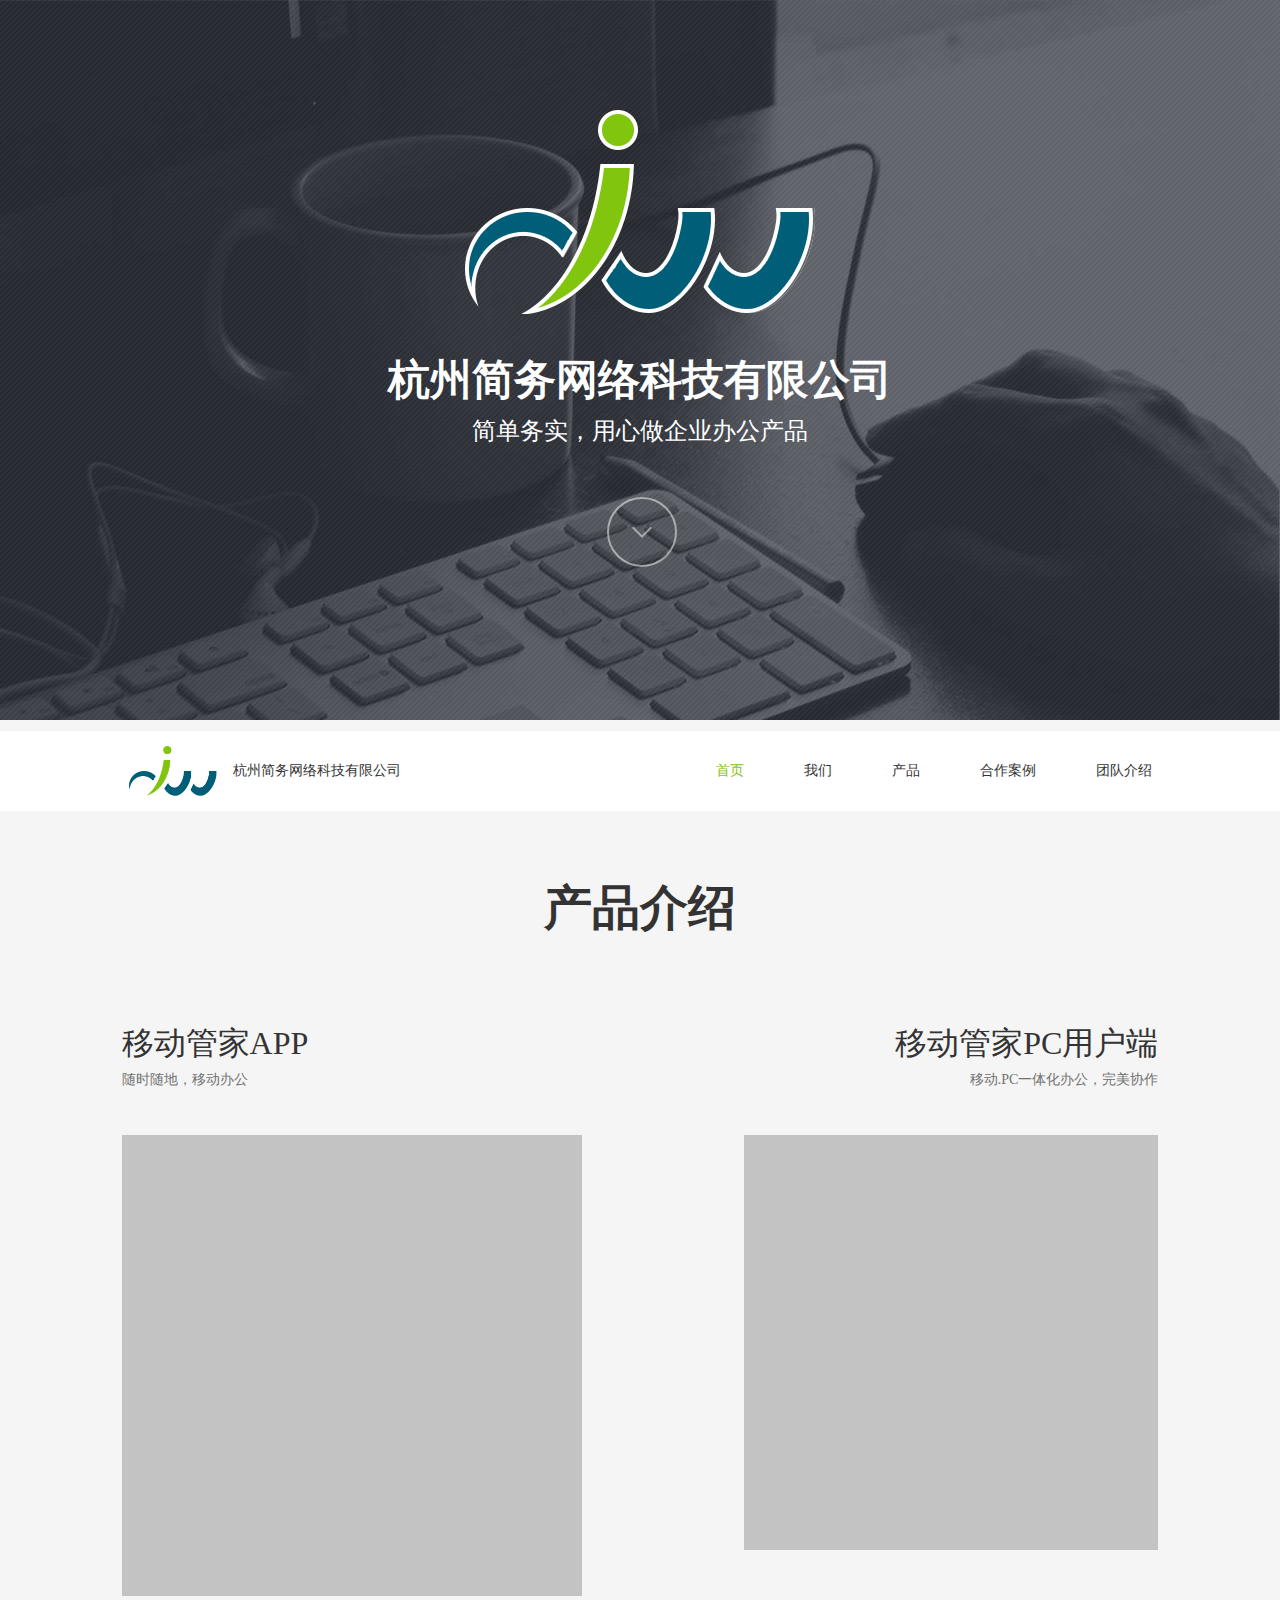
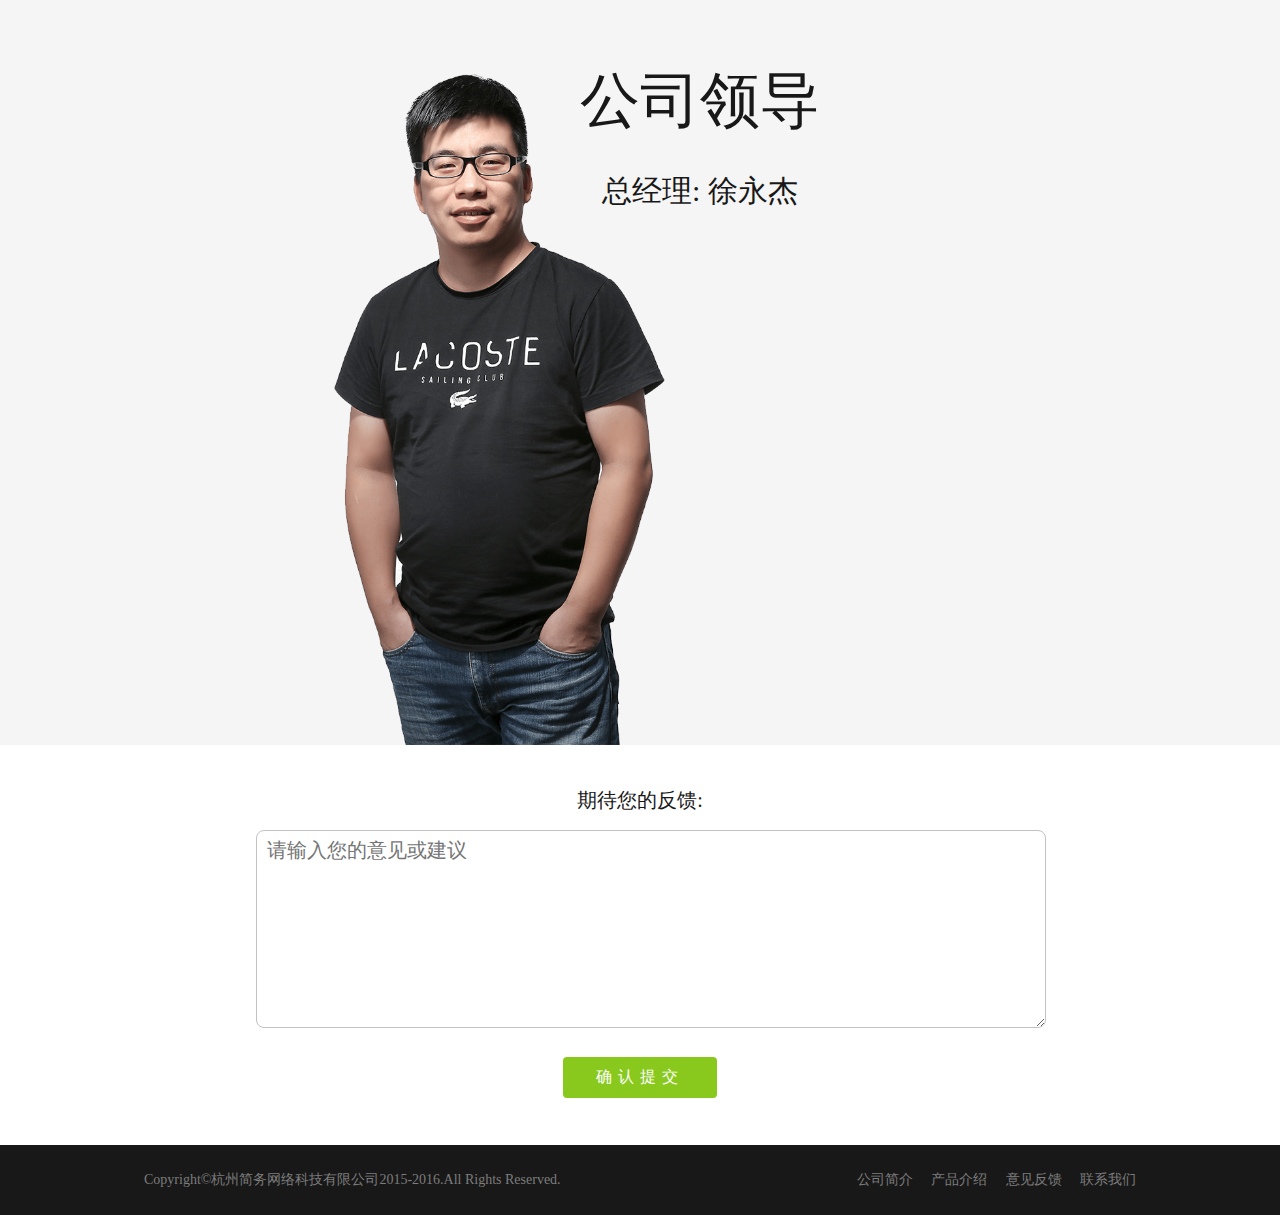
<file: index.html>
<!DOCTYPE html>
<html>
<head>
<meta http-equiv="Content-Type" content="text/html; charset=utf-8" />
    <meta name="renderer" content="webkit">
<title>首页</title>
<!-- banner -->
<link href="common.css" rel="stylesheet" type="text/css">
</head>
<body>
<!-- http://www.open-open.com/lib/view/open1465092897302.html -->
<!-- http://www.zcfy.cc/article/406 -->
<a class="page-down" href="#destination"></a>
<section id="page1" class="page1">
    <img class="logo lazy" data-original="images/logo.png" alt="">
    <p class="logo-text"><b>杭州简务网络科技有限公司</b><br>简单务实，用心做企业办公产品</p>
    <a class="page-down" href="#destination"></a>
</section>
<div class="menu">
    <img class="menu-logo lazy" data-original="images/logo.png" alt="">
    <span class="menu-title">杭州简务网络科技有限公司</span>
    <ul class="menu-ul">
      <li><a href="index.html" class="active">首页</a></li>
      <li><a href="company.html">我们</a></li>
      <li><a href="product.html">产品</a></li>
      <li><a href="case.html">合作案例</a></li>
      <li><a style="padding-right:0;" href="team.html">团队介绍</a></li>
    </ul>
</div>
<section class="page2" id="destination">
    <h1 class="big-title">产品介绍</h1>
    <div class="left-content">
       <p><span class="title32">移动管家APP</span><br>随时随地，移动办公</p> 
       <img class="lazy" data-original="images/phone-left.png" alt="">
    </div>
    <div class="right-content">
       <p class="textRight"><span class="title32">移动管家PC用户端</span><br>移动.PC一体化办公，完美协作</p> 
       <img class="lazy" data-original="images/mac-right.png" alt="">
    </div>
</section>
<!--<section class="page3">-->
    <!--<h1 class="big-title">合作案例<br><span class="opacity8 small-title">强强联手，给企业提供更好的办公服务</span></h1>-->
    <!--<div class="left-content">-->
       <!--<img src="images/left350.png" alt="">-->
       <!--<p class="center"><span class="title32">中国移动</span><br>China Mobile</p> -->
    <!--</div>-->
    <!--<div class="right-content">-->
       <!--<img class="lazy" data-original="images/right350.png" alt="">-->
       <!--<p class="center"><span class="title32">杭州简务网络科技有限公司</span></p> -->
    <!--</div>-->
<!--</section>-->

<!-- <section class="page4">
    <div class="left-content">
       <img style="" src="images/boss.png" alt="">
    </div>
    <div class="right-content">
        <p class="textLight bosstitle">公司领导<br><span class="small-title opacity8">总经理: 徐永杰</span></p>       
    </div>
</section> -->
<section class="page4">
    <p class="bosstitle">公司领导<br><span style="font-size:30px;" class="small-title">总经理: 徐永杰</span></p>
</section>

<section class="page5">
    <form action="">
        <h3 class="center">期待您的反馈:</h3>
        <textarea name="" id="" cols="30" rows="8" placeholder="请输入您的意见或建议"></textarea>
        <button class="btn btn-green">确认提交</button>
    </form>
</section>
<a href="#" name="mao"></a>
<div class="footer">
    <div class="f-conter">
        <span>Copyright&copy;杭州简务网络科技有限公司2015-2016.All Rights Reserved.</span>
        <ul>
            <li><a href="index.html">公司简介</a></li>
<!--             <li><a href="">合作伙伴&sdot;甘肃移动</a></li> -->
            <li><a href="product.html">产品介绍</a></li>
            <li><a href="#mao">意见反馈</a></li>
            <li><a href="#">联系我们</a></li>
        </ul>
    </div>
</div>
<script type="text/javascript" src="js/jquery.js"></script>
<script type="text/javascript" src="js/lazy_min.js"></script>
<script type="text/javascript" src="js/common.js"></script>
<script type="text/javascript">
    $(function(){
        var anchorLink = document.querySelector("a[href='#destination']"),
                target = document.getElementById("destination");
        anchorLink.addEventListener("click", function(e) {
            if (window.scrollTo) {
                e.preventDefault();
                window.scrollTo({"behavior": "smooth", "top": target.offsetTop});
            }
        })
        console.log(document.documentElement.clientHeight);
        var pageHeight=document.documentElement.clientHeight;
        $("#page1").height(pageHeight);
        $(".page3").height(pageHeight);
        //获取要定位元素距离浏览器顶部的距离
        var menuH = $(".menu").offset().top;
        //滚动条事件
        $(window).scroll(function(){
            //获取滚动条的滑动距离
            var scroH = $(this).scrollTop();
            //滚动条的滑动距离大于等于定位元素距离浏览器顶部的距离，就固定，反之就不固定
            if(scroH>=menuH){
                $(".menu").css({"position":"fixed","top":0});
            }else if(scroH<menuH){
                $(".menu").css({"position":"static"});
            }
        });
    });
</script>
</body>
</html>
</file>
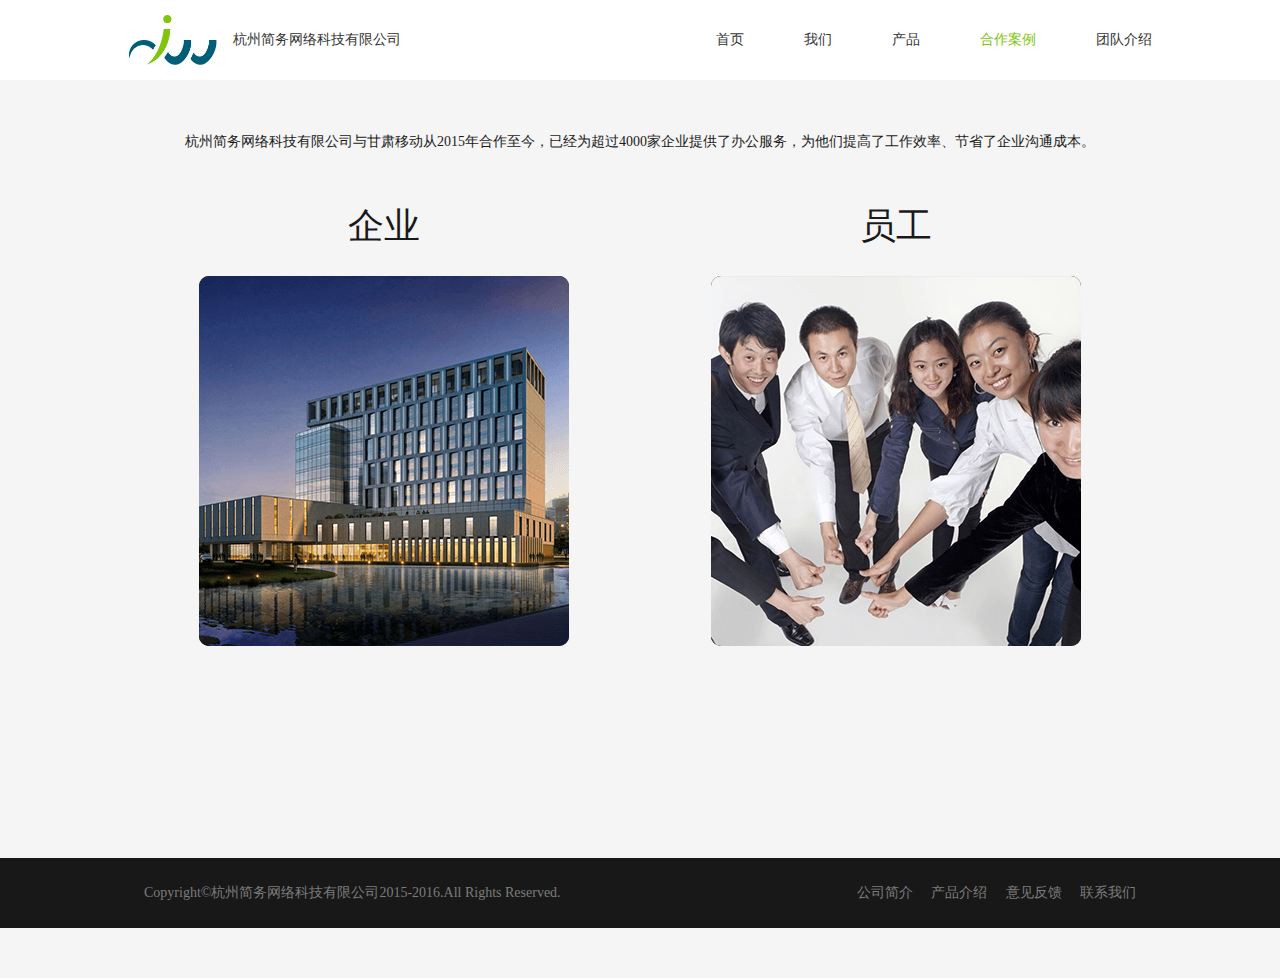
<file: case.html>
<!DOCTYPE html>
<html>
<head>
<meta http-equiv="Content-Type" content="text/html; charset=utf-8" />
    <meta name="renderer" content="webkit">
<title>案例</title>
<!-- banner -->
<link href="common.css" rel="stylesheet" type="text/css">
</head>
<body>
<div class="menu" style="position:fixed;top:0;">
    <img class="menu-logo" src="images/logo.png" alt="">
    <span class="menu-title">杭州简务网络科技有限公司</span>
    <ul class="menu-ul">
      <li><a href="index.html">首页</a></li>
      <li><a href="company.html">我们</a></li>
      <li><a href="product.html">产品</a></li>
      <li><a href="case.html" class="active">合作案例</a></li>
      <li><a style="padding-right:0;" href="team.html">团队介绍</a></li>
    </ul>
</div>
<!--<section class="page3" style="height:820px;">-->
    <!--<h1 class="big-title">合作案例<br><span class="opacity8 small-title">强强联手，给企业提供更好的办公服务</span></h1>-->
    <!--<div class="left-content">-->
       <!--<img src="images/left350.png" alt="">-->
       <!--<p class="center"><span class="title32">中国移动</span><br>China Mobile</p>-->
    <!--</div>-->
    <!--<div class="right-content">-->
       <!--<img src="images/right350.png" alt="">-->
       <!--<p class="center"><span class="title32">杭州简务网络科技有限公司</span></p>-->
    <!--</div>-->
<!--</section>-->
<!--<div style="height:320px;"></div>-->
<!--<h1 class="big-title">合作案例<br><span class="opacity8 small-title">强强联手，给企业提供更好的办公服务</span></h1>-->
<div class="div1024 page7">
   <div class="div_box1024 page7_box">
      <p>杭州简务网络科技有限公司与甘肃移动从2015年合作至今，已经为超过4000家企业提供了办公服务，为他们提高了工作效率、节省了企业沟通成本。</p>
      <div class="left50">
          <h2>企业</h2>
          <a href="">
              <img src="images/case-cpmpany.png" alt="">
              <span>加强了职能部门之间的协作配合，提高了企业办公的效率，发挥团队和管理的最佳效能</span>
          </a>
      </div>
      <div class="right50">
          <h2>员工</h2>
          <a href="">
              <img src="images/case-staff.png" alt="">
              <span>工作效率高，沟通无界限，远离加班哦</span>
          </a>
      </div>
   </div>
</div>
<div class="footer">
    <div class="f-conter">
        <span>Copyright&copy;杭州简务网络科技有限公司2015-2016.All Rights Reserved.</span>
        <ul>
            <li><a href="index.html">公司简介</a></li>
<!--             <li><a href="">合作伙伴&sdot;甘肃移动</a></li> -->
            <li><a href="product.html">产品介绍</a></li>
            <li><a href="index.html">意见反馈</a></li>
            <li><a href="#">联系我们</a></li>
        </ul>
    </div>
</div>
<script type="text/javascript" src="js/jquery.js"></script>
</body>
</html>
<script>

$(function(){
      var anchorLink = document.querySelector("a[href='#destination']"),
      target = document.getElementById("destination");
      anchorLink.addEventListener("click", function(e) {
        if (window.scrollTo) {
            e.preventDefault();
            window.scrollTo({"behavior": "smooth", "top": target.offsetTop});
        }
      })

      console.log(document.documentElement.clientHeight);
      var pageHeight=document.documentElement.clientHeight;
      $("#page1").height(pageHeight);
      $(".page3").height(pageHeight);
      //获取要定位元素距离浏览器顶部的距离
      var menuH = $(".menu").offset().top;
      //滚动条事件
      $(window).scroll(function(){
          //获取滚动条的滑动距离
          var scroH = $(this).scrollTop();
          //滚动条的滑动距离大于等于定位元素距离浏览器顶部的距离，就固定，反之就不固定
          if(scroH>=menuH){
              $(".menu").css({"position":"fixed","top":0});
          }else if(scroH<menuH){
              $(".menu").css({"position":"static"});
          }
      });
});
</script>
</file>
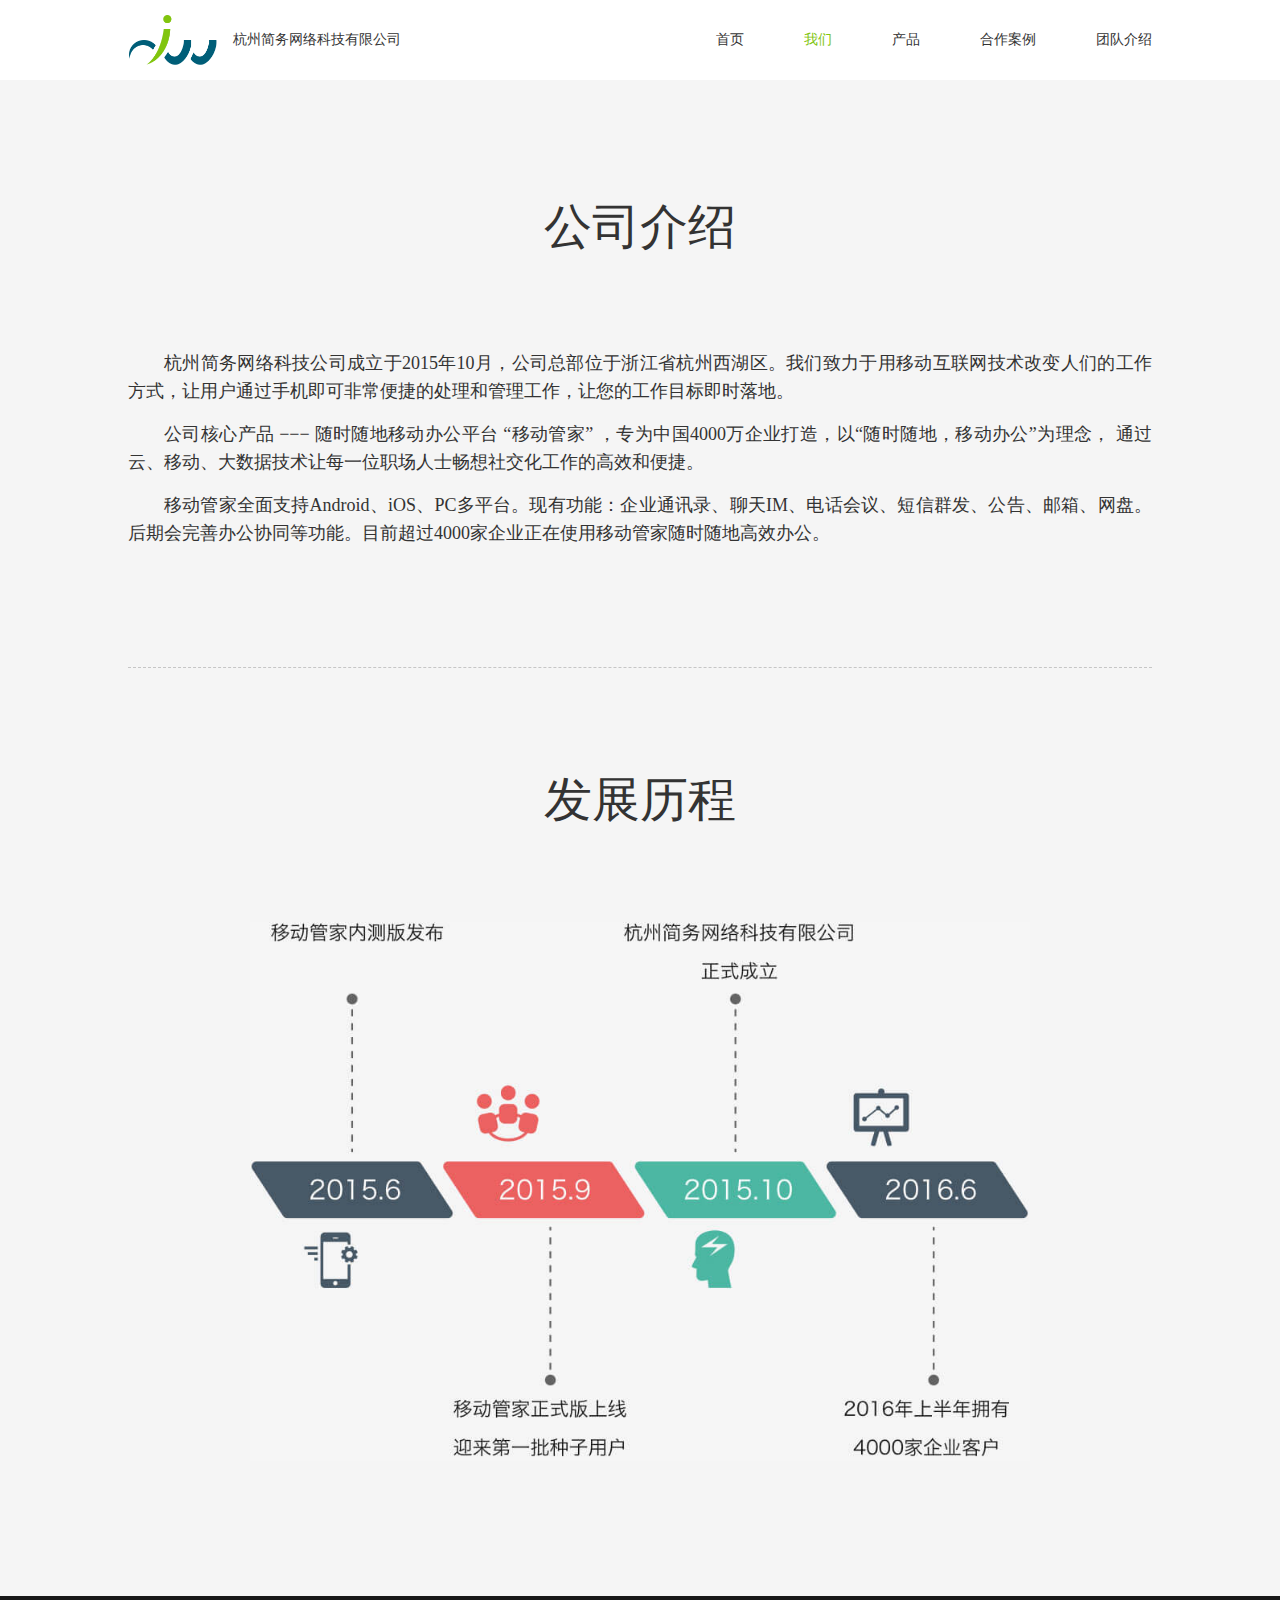
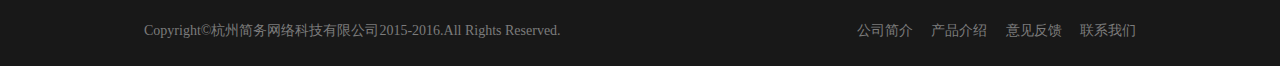
<file: company.html>
<!DOCTYPE html>
<html>
<head>
<meta http-equiv="Content-Type" content="text/html; charset=utf-8" />
    <meta name="renderer" content="webkit">
<title>我们</title>
<link href="active1.css" rel="stylesheet" type="text/css">
<link href="common.css" rel="stylesheet" type="text/css">
</head>
<body>
<div class="menu" style="position:fixed;top:0;">
    <img class="menu-logo" src="images/logo.png" alt="">
    <span class="menu-title">杭州简务网络科技有限公司</span>
    <ul class="menu-ul">
      <li><a href="index.html">首页</a></li>
      <li><a href="company.html" class="active">我们</a></li>
      <li><a href="product.html">产品</a></li>
      <li><a href="case.html">合作案例</a></li>
      <li><a style="padding-right:0;" href="team.html">团队介绍</a></li>
    </ul>
</div>
<div class="content company-content">
  <h2>公司介绍</h2>
  <div class="company-tet">
     <p>杭州简务网络科技公司成立于2015年10月，公司总部位于浙江省杭州西湖区。我们致力于用移动互联网技术改变人们的工作
     方式，让用户通过手机即可非常便捷的处理和管理工作，让您的工作目标即时落地。</p>
     <p>公司核心产品 &minus;&minus;&minus; 随时随地移动办公平台 “移动管家” ，专为中国4000万企业打造，以“随时随地，移动办公”为理念，
     通过云、移动、大数据技术让每一位职场人士畅想社交化工作的高效和便捷。</p>
     <p>移动管家全面支持Android、iOS、PC多平台。现有功能：企业通讯录、聊天IM、电话会议、短信群发、公告、邮箱、网盘。
     后期会完善办公协同等功能。目前超过4000家企业正在使用移动管家随时随地高效办公。</p>
  </div>
  
  <h2>发展历程</h2>
  <img src="images/company.jpg" alt="">
</div>

<div class="footer">
    <div class="f-conter">
        <span>Copyright&copy;杭州简务网络科技有限公司2015-2016.All Rights Reserved.</span>
        <ul>
            <li><a href="index.html">公司简介</a></li>
<!--             <li><a href="">合作伙伴&sdot;甘肃移动</a></li> -->
            <li><a href="product.html">产品介绍</a></li>
            <li><a href="index.html">意见反馈</a></li>
            <li><a href="#">联系我们</a></li>
        </ul>
    </div>
</div>
<script type="text/javascript" src="js/jquery.js"></script>
</body>
</html>
</file>
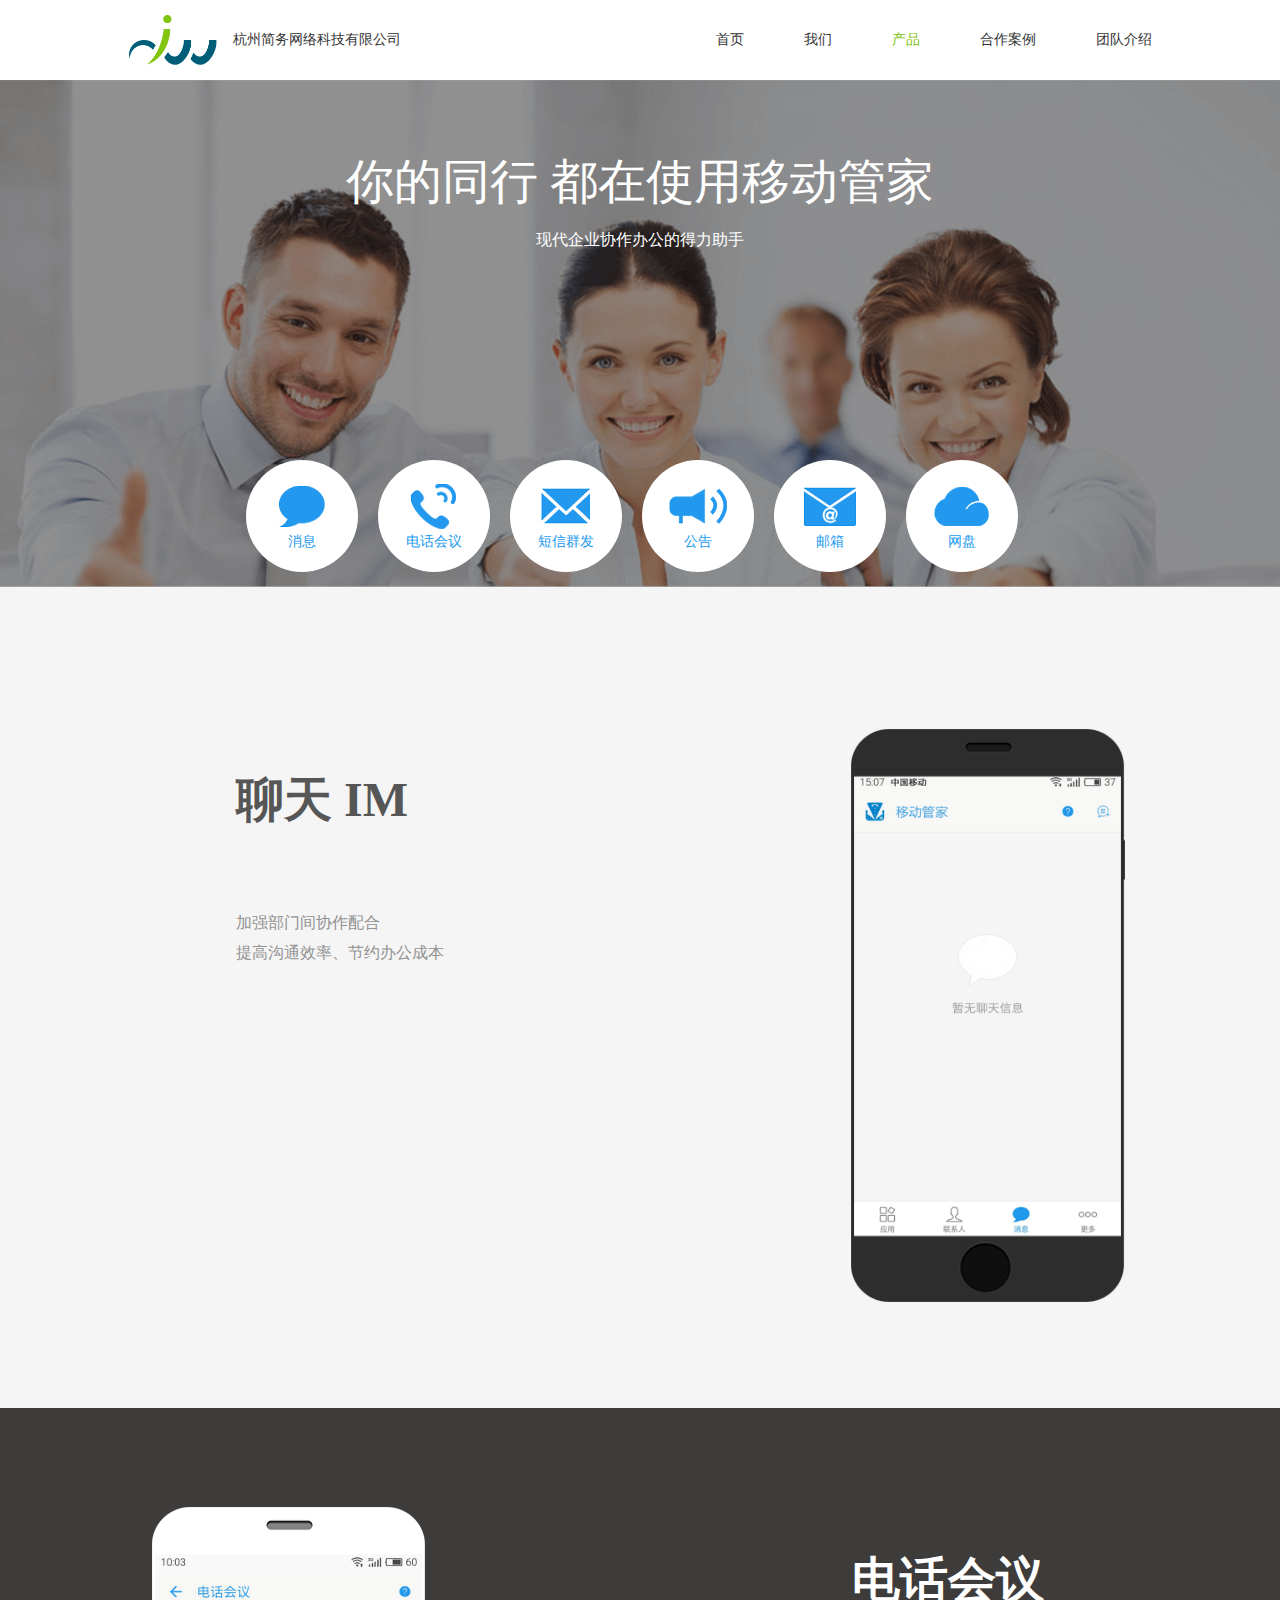
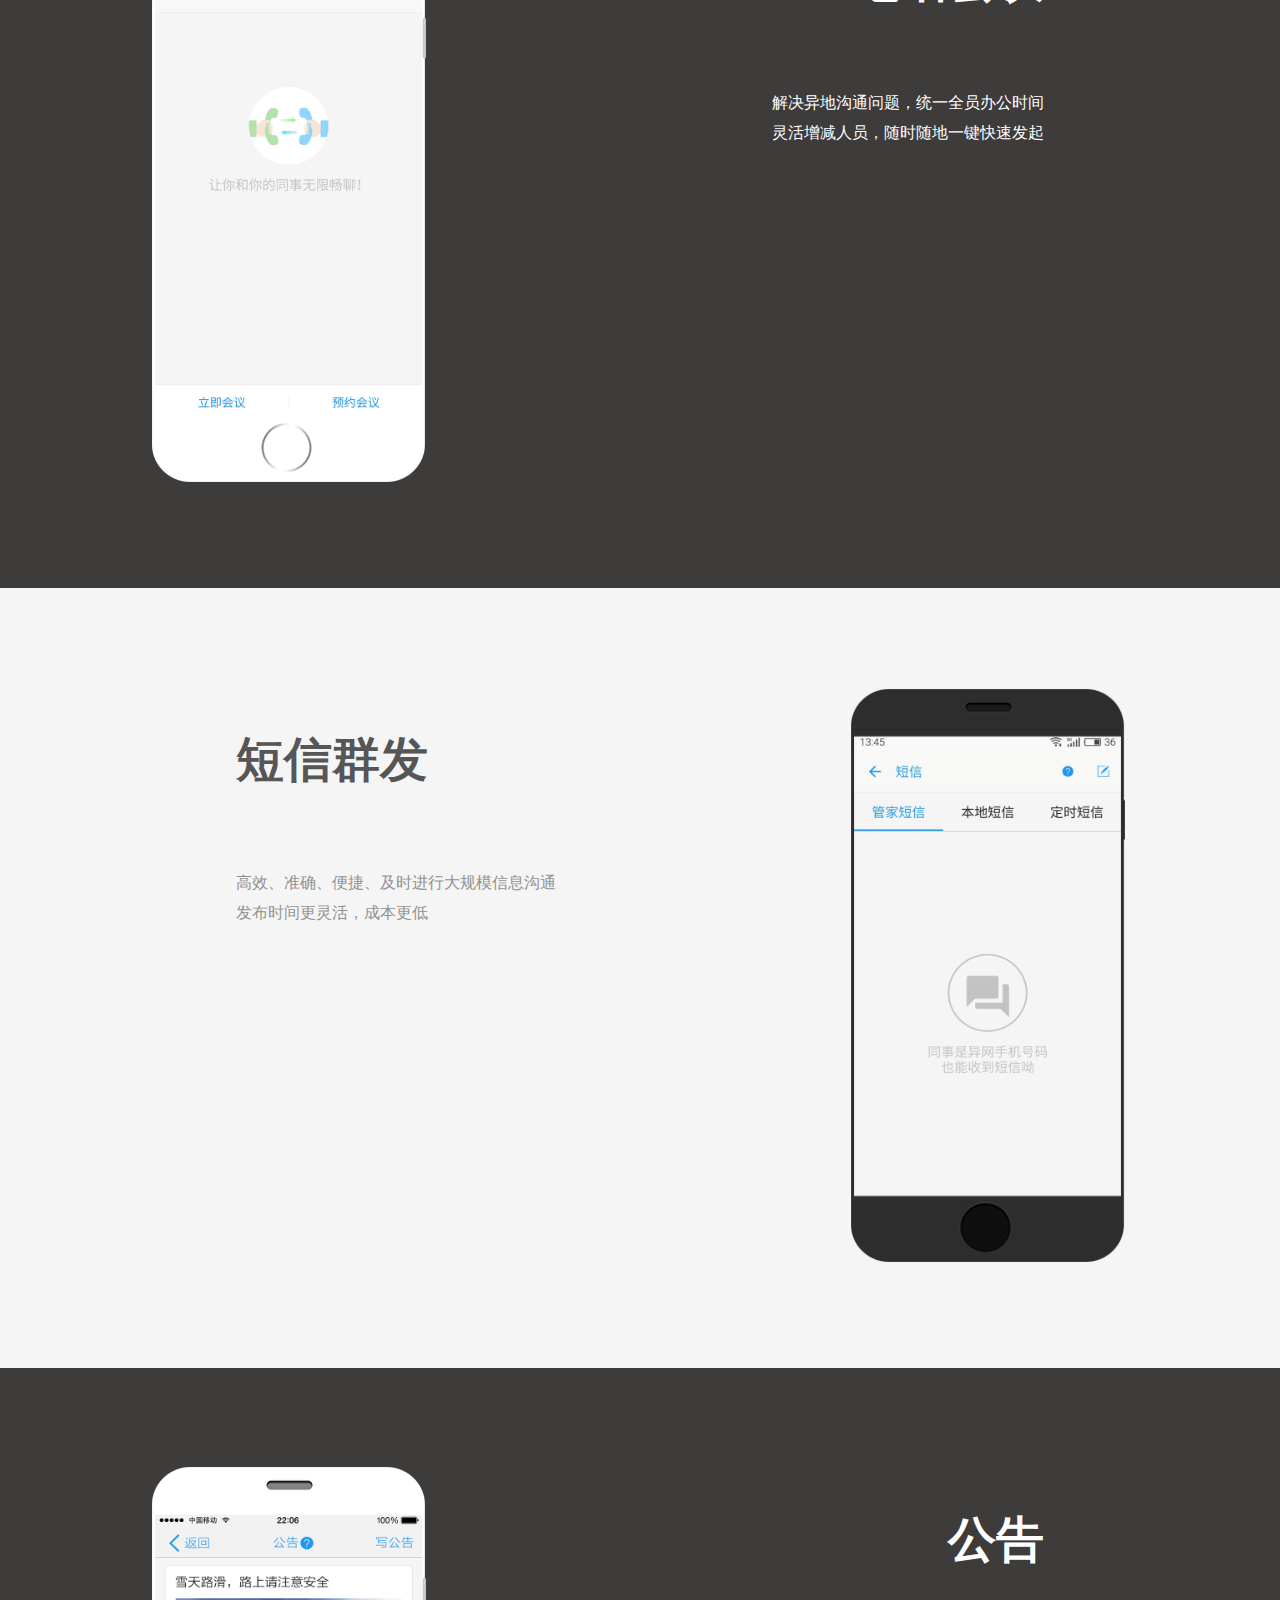
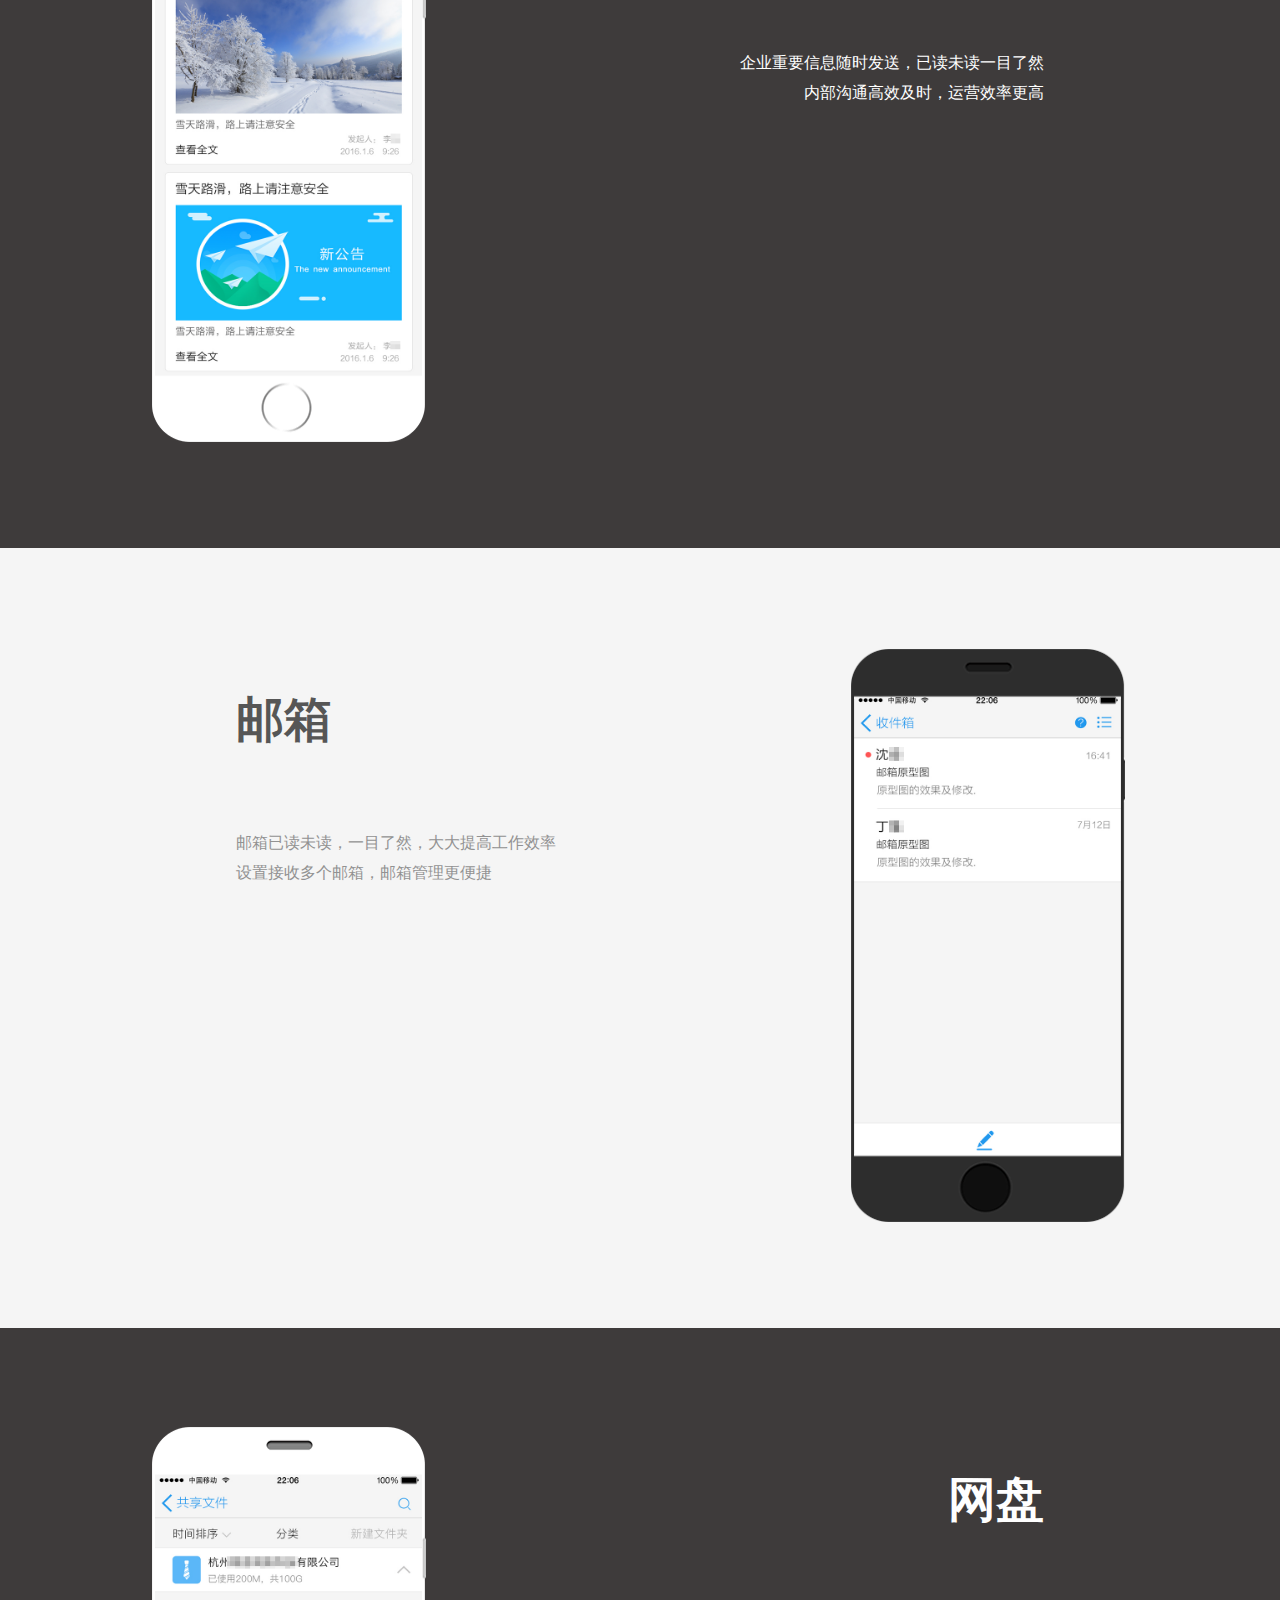
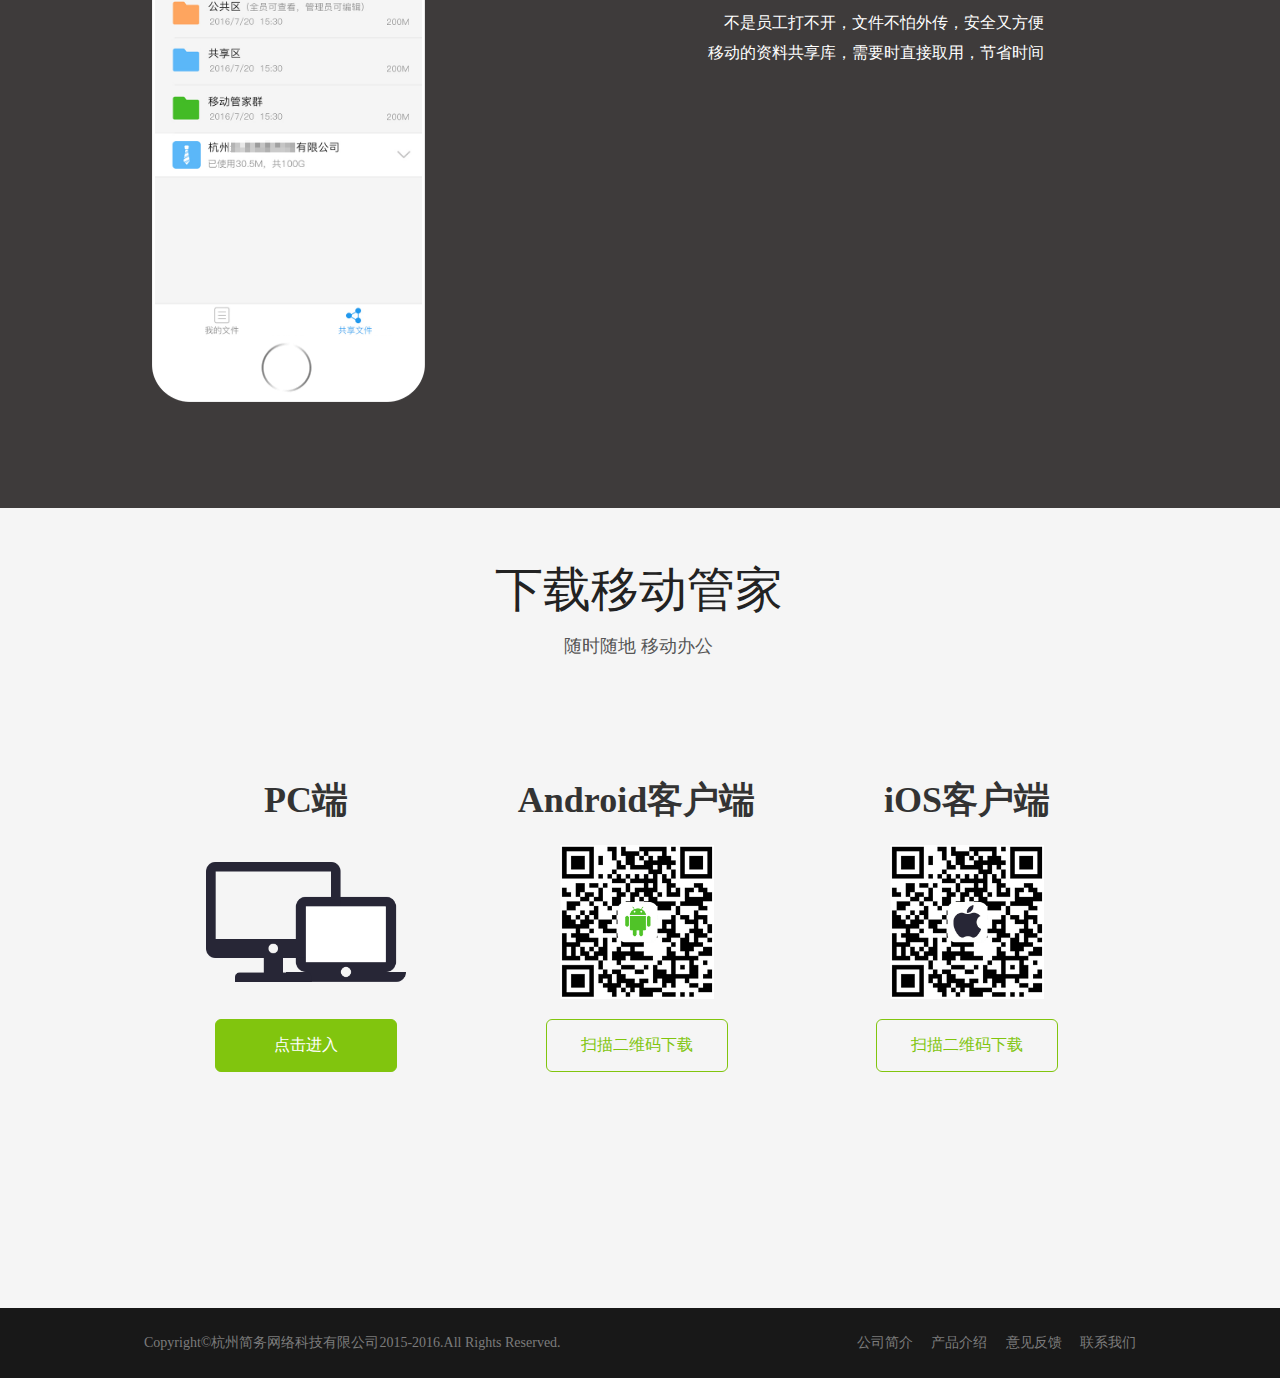
<file: product.html>
<!DOCTYPE html>
<html>
<head>
<meta http-equiv="Content-Type" content="text/html; charset=utf-8" />
    <meta name="renderer" content="webkit">
<title>产品</title>
<!-- banner -->
<link href="common.css" rel="stylesheet" type="text/css">
</head>
<body>

<div class="daohan" id="daohan" style="display: none;">
    <ul>
        <li class="cur"><a href="#a1">
            <img src="images/h-icon1.png" class="img1">
            <img src="images/h-icon11.png" class="img2">消息
        </a></li>
        <li class=""><a href="#a2">
            <img src="images/h-icon2.png" class="img1">
            <img src="images/h-icon22.png" class="img2">电话会议
        </a></li>
        <li class=""><a href="#a3">
            <img src="images/h-icon3.png" class="img1">
            <img src="images/h-icon33.png" class="img2">短信群发
        </a></li>
        <li class=""><a href="#a4">
            <img src="images/h-icon4.png" class="img1">
            <img src="images/h-icon44.png" class="img2">公告
        </a></li>
        <li class=""><a href="#a5">
            <img src="images/h-icon5.png" class="img1">
            <img src="images/h-icon55.png" class="img2">邮箱
        </a></li>
        <li class=""><a href="#a6">
            <img src="images/h-icon6.png" class="img1">
            <img src="images/h-icon66.png" class="img2">网盘
        </a></li>
    </ul>
</div>

<div class="menu">
    <img class="menu-logo" src="images/logo.png" alt="">
    <span class="menu-title">杭州简务网络科技有限公司</span>
    <ul class="menu-ul">
      <li><a href="index.html">首页</a></li>
      <li><a href="company.html">我们</a></li>
      <li><a href="product.html" class="active">产品</a></li>
      <li><a href="case.html">合作案例</a></li>
      <li><a style="padding-right:0;" href="team.html">团队介绍</a></li>
    </ul>
</div>

<section class="page6">
    <div class="top2_box">
        <p class="pps1">你的同行  都在使用移动管家</p>
        <p class="pps2">现代企业协作办公的得力助手</p>
        <ul>
            <li>
                <a href="#a1">
                    <img src="images/h-icon1.png" class="imgp1">
                    <img src="images/h-icon11.png" class="imgp2">
                    <span>消息</span>
                </a> 
            </li>
            <li><a href="#a2" data-spm-anchor-id="a3140.7832593.0.0">
                <img src="images/h-icon2.png" class="imgp1">
                <img src="images/h-icon22.png" class="imgp2">
                <span>电话会议</span>
            </a></li>
            <li><a href="#a3">
                <img src="images/h-icon3.png" class="imgp1">
                <img src="images/h-icon33.png" class="imgp2">
                <span>短信群发</span>
            </a></li>
            <li><a href="#a4">
                <img src="images/h-icon4.png" class="imgp1">
                <img src="images/h-icon44.png" class="imgp2">
                <span>公告</span>
            </a></li>
            <li><a href="#a5">
                <img src="images/h-icon5.png" class="imgp1">
                <img src="images/h-icon55.png" class="imgp2">
                <span>邮箱</span>
            </a></li>
            <li><a href="#a6">
                <img src="images/h-icon6.png" class="imgp1">
                <img src="images/h-icon66.png" class="imgp2">
                <span>网盘</span>
            </a></li>
        </ul>
    </div>
</section>

<a name="a1"></a>
<div id="d1" class="div5" data-mod="true">
    <div class="div5_box">
        <h1>聊天 IM</h1>
        <p>加强部门间协作配合<br>提高沟通效率、节约办公成本</p>
        <div class="div1_box_">
            <ul class="ul1">
                <li class="cur1">
                    <img src="images/news1.png">
                    <img src="images/click-icon.png" width="32" height="32" class="img1" style="  left: 245px;top: 70px;">
                </li>
                <li style="display:none;">
                    <img src="images/news2.png">
                    <img src="images/click-icon.png" width="32" height="32" class="img1" style=" left: 244px; top:398px;">
                </li>
                <li style="display:none;">
                    <img src="images/news3.png">
                    <img src="images/click-icon.png" width="32" height="32" class="img1" style="left: 138px; top: 306px;">
                </li>
            </ul>
            <img src="images/black-phone.png" class="meng">
        </div>
    </div>
</div>

<a name="a2"></a>
<div id="d2" class="div6" data-mod="true">
    <div class="div6_box">
        <h1>电话会议</h1>
        <p>解决异地沟通问题，统一全员办公时间<br>灵活增减人员，随时随地一键快速发起</p>
        <div class="div1_box_left">
            <ul class="ul1">
                <li class="cur1">
                    <img src="images/tel1.png">
                    <img src="images/click-icon.png" width="32" height="32" class="img1" style="left: 67px; top: 475px;">
                </li>
                <li style="display:none;">
                    <img src="images/tel2.png">
                    <img src="images/click-icon.png" width="32" height="32" class="img1" style="  left: 231px;top: 474px;">
                </li>
                <li style="display:none;">
                    <img src="images/tel3.png">
                    <img src="images/click-icon.png" width="32" height="32" class="img1" style="left: 134px; top: 422px;">
                </li>
                <li style="display:none;">
                    <img src="images/tel4.png">
                    <img src="images/click-icon.png" width="32" height="32" class="img1" style=" left: 155px; top:296px;">
                </li>
            </ul>
            <img src="images/white-phone.png" class="meng">
        </div>
    </div>
</div>

<div id="d3" class="div5" data-mod="true">
    <a name="a3"></a>
    <div class="div5_box">
        <h1>短信群发</h1>
        <p>高效、准确、便捷、及时进行大规模信息沟通<br>发布时间更灵活，成本更低</p>
        <div class="div1_box_">
            <ul class="ul1">
                <li class="cur1">
                    <img src="images/note1.png">
                    <img src="images/click-icon.png" width="32" height="32" class="img1" style=" left: 246px; top:70px;">
                </li>
                <li style="display:none;">
                    <img src="images/note2.png">
                    <img src="images/click-icon.png" width="32" height="32" class="img1" style="  left: 77px;top: 109px;">
                </li>
                <li style="display:none;">
                    <img src="images/note3.png">
                    <img src="images/click-icon.png" width="32" height="32" class="img1" style="left: 231px; top: 474px;">
                </li>
                <li style="display:none;">
                    <img src="images/note4.png">
                    <img src="images/click-icon.png" width="32" height="32" class="img1" style="left: 136px; top: 234px;">
                </li>
            </ul>
            <img src="images/black-phone.png" class="meng">
        </div>
    </div>
</div>

<div id="d4" class="div6" data-mod="true">
    <a name="a4"></a>
    <div class="div6_box">
        <h1>公告</h1>
        <p>企业重要信息随时发送，已读未读一目了然<br>内部沟通高效及时，运营效率更高</p>
        <div class="div1_box_left">
            <ul class="ul1">
                <li class="cur1">
                    <img src="images/notice1.png">
                    <img src="images/click-icon.png" width="32" height="32" class="img1" style=" left: 241px; top:61px;">
                </li>
                <li style="display:none;">
                    <img src="images/notice2.png">
                    <img src="images/click-icon.png" width="32" height="32" class="img1" style="  left: 200px;top: 166px;">
                </li>
                <li style="display:none;">
                    <img src="images/notice3.png">
                    <img src="images/click-icon.png" width="32" height="32" class="img1" style="left: 43px; top: 63px;">
                </li>
                <li style="display:none;">
                    <img src="images/notice4.png">
                    <img src="images/click-icon.png" width="32" height="32" class="img1" style="left: 234px; top: 64px;">
                </li>
                <li style="display:none;">
                    <img src="images/notice5.png">
                    <img src="images/click-icon.png" width="32" height="32" class="img1" style="left: 234px; top: 64px;">
                </li>
            </ul>
            <img src="images/white-phone.png" class="meng">
        </div>
    </div>
</div>

<div id="d5" class="div5" data-mod="true">
    <a name="a5"></a>
    <div class="div5_box">
        <h1>邮箱</h1>
        <p>邮箱已读未读，一目了然，大大提高工作效率<br>设置接收多个邮箱，邮箱管理更便捷</p>
        <div class="div1_box_">
            <ul class="ul1">
                <li class="cur1">
                    <img src="images/mail1.png">
                    <img src="images/click-icon.png" width="32" height="32" class="img1" style=" left: 132px; top:474px;">
                </li>
                <li style="display:none;">
                    <img src="images/mail2.png">
                    <img src="images/click-icon.png" width="32" height="32" class="img1" style="  left: 242px;top: 94px;">
                </li>
                <li style="display:none;">
                    <img src="images/mail3.png">
                    <img src="images/click-icon.png" width="32" height="32" class="img1" style="left: 231px; top: 474px;">
                </li>
                <li style="display:none;">
                    <img src="images/mail4.png">
                    <img src="images/click-icon.png" width="32" height="32" class="img1" style="left: 132px; top: 191px;">
                </li>
                <li style="display:none;">
                    <img src="images/mail5.png">
                    <img src="images/click-icon.png" width="32" height="32" class="img1" style="left: 106px; top: 304px;">
                </li>
            </ul>
            <img src="images/black-phone.png" class="meng">
        </div>
    </div>
</div>

<div id="d6" class="div6" data-mod="true">
    <a name="a6"></a>
    <div class="div6_box">
        <h1>网盘</h1>
        <p>不是员工打不开，文件不怕外传，安全又方便<br>移动的资料共享库，需要时直接取用，节省时间</p>
        <div class="div1_box_left">
            <ul class="ul1">
                <li class="cur1">
                    <img src="images/pan1.png">
                    <img src="images/click-icon.png" width="32" height="32" class="img1" style=" left: 132px; top:173px;">
                </li>
                <li style="display:none;">
                    <img src="images/pan2.png">
                    <img src="images/click-icon.png" width="32" height="32" class="img1" style="  left: 37px;top: 91px;">
                </li>
                <li style="display:none;">
                    <img src="images/pan3.png">
                    <img src="images/click-icon.png" width="32" height="32" class="img1" style="left: 32px; top: 475px;">
                </li>
                <li style="display:none;">
                    <img src="images/pan4.png">
                    <img src="images/click-icon.png" width="32" height="32" class="img1" style="left: 46px; top: 439px;">
                </li>
                <li style="display:none;">
                    <img src="images/pan5.png">
                    <img src="images/click-icon.png" width="32" height="32" class="img1" style="left: 243px; top: 475px;">
                </li>
            </ul>
            <img src="images/white-phone.png" class="meng">
        </div>
    </div>
</div>

<div class="mian4" data-mod="true">
    <div class="mian4_box">
        <h1>下载移动管家</h1>
        <p>随时随地  移动办公</p>
        <ul>
            <li>
                <h2>PC端</h2>
                <img src="images/PC.png" alt="">
                <a class="active" href="＃">点击进入</a>
            </li>
            <li>
                <h2>Android客户端</h2>
                <img src="images/Android.png" alt="">
                <a href="＃">扫描二维码下载</a>
            </li>
            <li>
                <h2>iOS客户端</h2>
                <img src="images/iOS.png" alt="">
                <a href="＃">扫描二维码下载</a>
            </li>
        </ul>
    </div>
</div>

<div class="footer">
    <div class="f-conter">
        <span>Copyright&copy;杭州简务网络科技有限公司2015-2016.All Rights Reserved.</span>
        <ul>
            <li><a href="index.html">公司简介</a></li>
<!--             <li><a href="">合作伙伴 &sdot; 甘肃移动</a></li> -->
            <li><a href="product.html">产品介绍</a></li>
            <li><a href="index.html">意见反馈</a></li>
            <li><a href="#">联系我们</a></li>
        </ul>
    </div>
</div>
<script type="text/javascript" src="js/jquery.js"></script>
<script type="text/javascript" src="js/jquery.smint.js"></script>
</body>
</html>
<script>
$(function(){
  $(".top2_box ul li").hover(function(){
    $(this).css("background-color","#2299ee");
 },function(){
    $(this).css("background-color","white");
 });

});
</script>
<script type="text/javascript">
        var shijian;
        var div1t;
        function funq(divs) {
            if (divs == "d6") {
                return;

            }
        }
        function divs1(divss1) {
            var as = $('#' + divss1).attr('id');//获取divss1元素的类名
            console.log("1"+as)
            function fun(div) {
                var aa = $('#' + div + ' div div ul').children('.cur1').index();//-1
                var index1 = $('#' + div + ' div div ul').children('li').length;
                var fun11 = function fun1() {
                    if (aa < index1) {
                        aa = aa + 1;
                        if ($('#' + div + ' div div ul').children('li').eq(aa - 1).children('img').length > 1) {
                            $('#' + div + ' div div ul').children('li').eq(aa - 1).children('.img1').show();
                            $('#' + div + ' div div ul').children('li').eq(aa - 1).children('.img1').animate({
                                left: '-=20px',
                                top: '-=20px',
                                height: '40px',
                                width: '40px'
                            }, 700, function () {
                                $(this).hide()
                                $('#' + div + ' div div ul').children('li').eq(aa).fadeIn(1000).siblings().fadeOut(1000);
                            });
                            $('#' + div + ' div div ul').children('li').eq(aa - 1).children('.img1').animate({
                                left: '+=20px',
                                top: '+=20px',
                                height: '0px',
                                width: '0px'
                            });
                            $('#' + div + ' div div ul').children('li').eq(aa).addClass('cur1').siblings().removeClass("cur1");
                        }
                        else {
                            $('#' + div + ' div div ul').children('li').eq(aa).fadeIn(1000).siblings().fadeOut(1000);
                            $('#' + div + ' div div ul').children('li').eq(aa).addClass('cur1').siblings().removeClass("cur1");
                        }
                    }
                    else {
                        aa = 0;
                        $('#' + div + ' div div ul').children('li').eq(aa).fadeIn(1000).siblings().fadeOut(1000);
                        $('#' + div + ' div div ul').children('li').eq(aa).addClass('cur1').siblings().removeClass("cur1");

                    }
                }
                shijian = setInterval(fun11, 2000);
            }

            fun(as);
        }

        $("#d1").mouseleave(function () {

            clearInterval(shijian);

        })
        $("#d1").mouseenter(function () {
            divs1('d1');
        });
        funq('d1');

        $("#d2").mouseleave(function () {

            clearInterval(shijian);

        })
        $("#d2").mouseenter(function () {
            divs1('d2');
        });
        funq('d2');

        $("#d3").mouseleave(function () {

            clearInterval(shijian);

        })
        $("#d3").mouseenter(function () {
            divs1('d3');
        });
        funq('d3');


        $("#d4").mouseleave(function () {

            clearInterval(shijian);

        })
        $("#d4").mouseenter(function () {
            divs1('d4');
        });
        funq('d4');


        $("#d5").mouseleave(function () {
            clearInterval(shijian);
        })
        $("#d5").mouseenter(function () {
            divs1('d5');
        });
        funq('d5');
        $("#d6").mouseleave(function () {
            clearInterval(shijian);
        })
        $("#d6").mouseenter(function () {
            divs1('d6');
        });
        funq('d6');

        $(".shiping").click(function () {
            $(this).hide();
        });

        $(".bofang").click(function () {
            $(".shiping").eq(0).show();
        });

    </script>
<script>
        $('.daohan ul li').hover(function () {
            $(this).addClass("cur").siblings().removeClass("cur");
        });
        window.onscroll = function () {
            var Oli = $(".daohan ul li");
            var oScroll = $(document).scrollTop();
            var Odiv = $('body').find('div[data-mod]');
            if (oScroll >= Odiv.eq(0).offset().top - 100 - 50) {
                $(".daohan").show();
            } else {
                $(".daohan").hide();
            }
            if (oScroll >= Odiv.eq(0).offset().top - 100 && oScroll < Odiv.eq(1).offset().top - 100) {
                Oli.eq(0).addClass("cur").siblings("li").removeClass("cur");
            } else if (oScroll >= Odiv.eq(1).offset().top - 100 && oScroll < Odiv.eq(2).offset().top - 100) {
                Oli.eq(1).addClass("cur").siblings("li").removeClass("cur");
            } else if (oScroll >= Odiv.eq(2).offset().top - 100 && oScroll < Odiv.eq(3).offset().top - 100) {
                Oli.eq(2).addClass("cur").siblings("li").removeClass("cur");
            } else if (oScroll >= Odiv.eq(3).offset().top - 100 && oScroll < Odiv.eq(4).offset().top - 100) {
                Oli.eq(3).addClass("cur").siblings("li").removeClass("cur");
            } else if (oScroll >= Odiv.eq(4).offset().top - 100 && oScroll < Odiv.eq(5).offset().top - 100) {
                Oli.eq(4).addClass("cur").siblings("li").removeClass("cur");
            } else if (oScroll >= Odiv.eq(5).offset().top - 100 && oScroll < Odiv.eq(6).offset().top - 100) {
                Oli.eq(5).addClass("cur").siblings("li").removeClass("cur");
            }
        }

    </script>
</file>
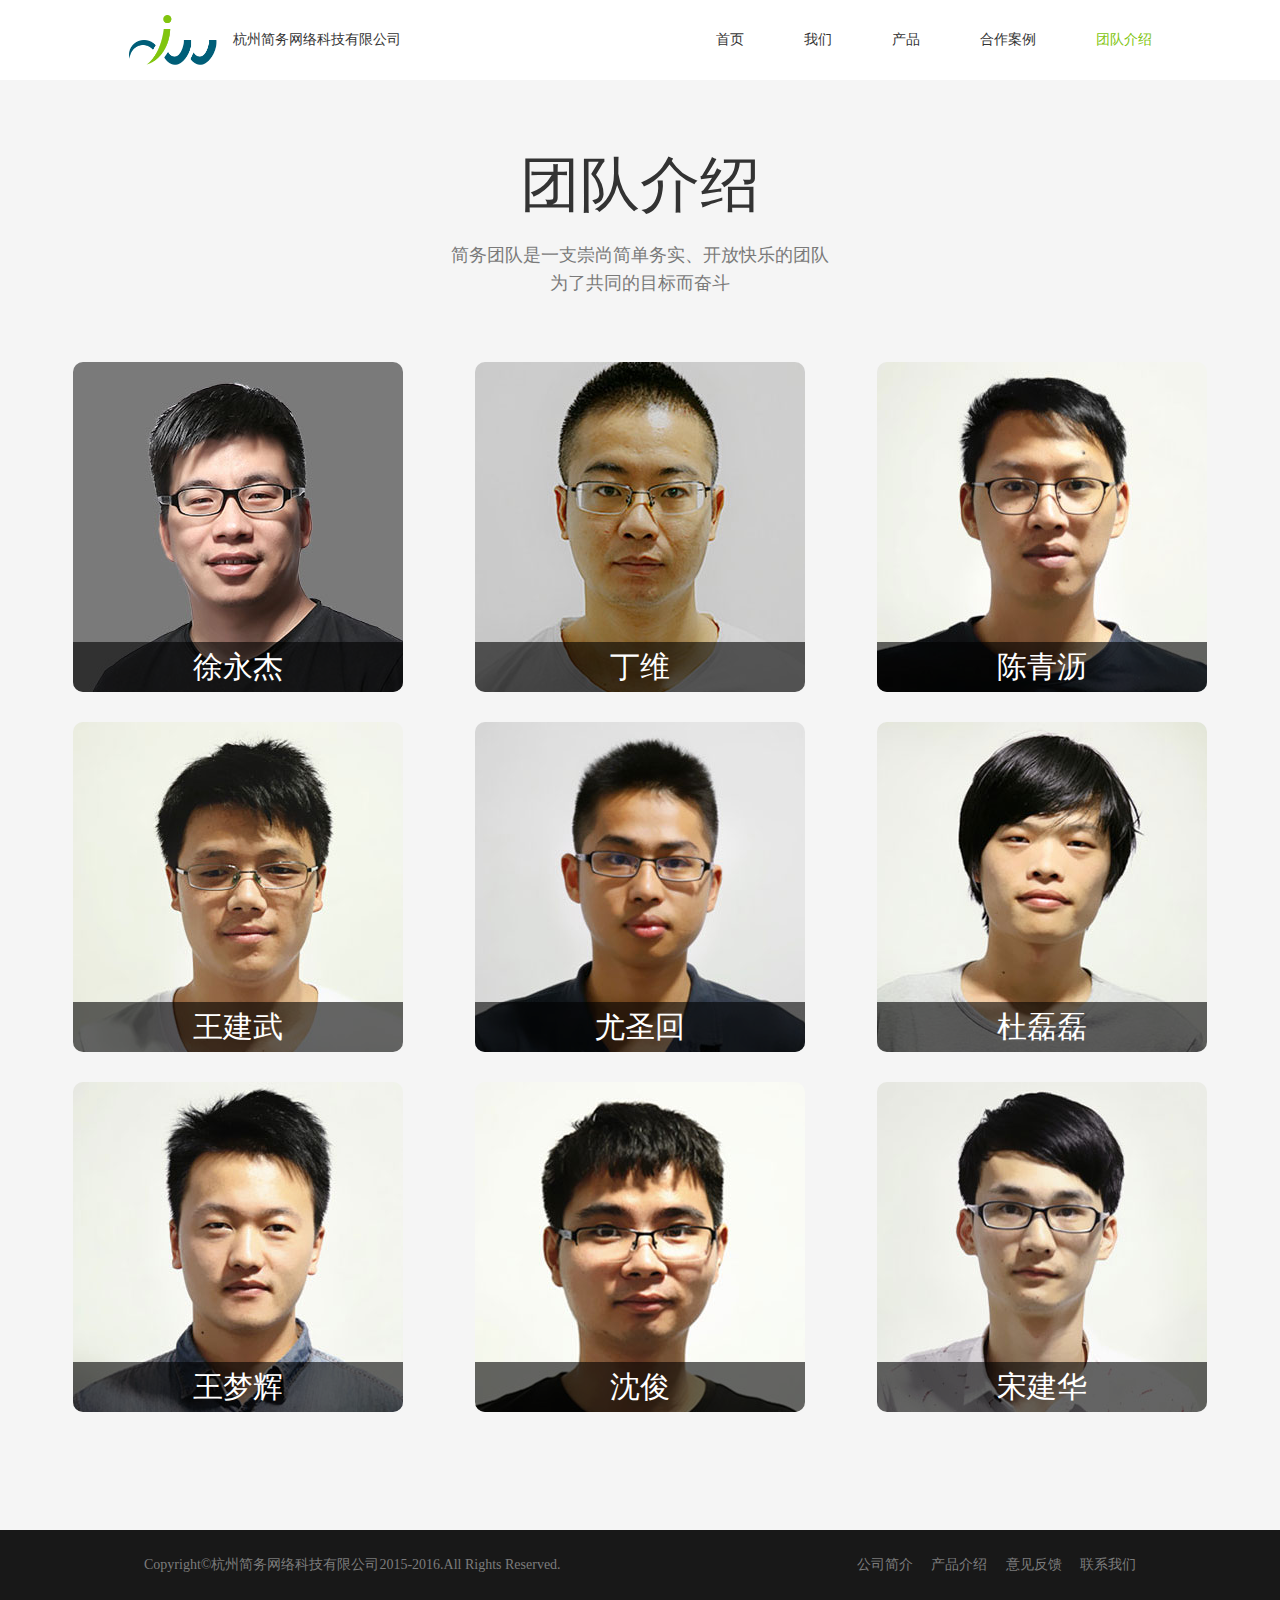
<file: team.html>
<!DOCTYPE html>
<html>
<head>
<meta http-equiv="Content-Type" content="text/html; charset=utf-8" />
  <meta name="renderer" content="webkit">
<title>团队介绍</title>
<!-- banner -->
<link href="active1.css" rel="stylesheet" type="text/css">
<link href="common.css" rel="stylesheet" type="text/css">
</head>
<body>
<div class="menu" style="position:fixed;top:0;">
    <img class="menu-logo" src="images/logo.png" alt="">
    <span class="menu-title">杭州简务网络科技有限公司</span>
    <ul class="menu-ul">
      <li><a href="index.html">首页</a></li>
      <li><a href="company.html">我们</a></li>
      <li><a href="product.html">产品</a></li>
      <li><a href="case.html">合作案例</a></li>
      <li><a style="padding-right:0;" href="team.html" class="active">团队介绍</a></li>
    </ul>
</div>
<div class="content team-content">
  <h1>团队介绍</h1>
  <p style="color:#7a7a7a;">简务团队是一支崇尚简单务实、开放快乐的团队<br>为了共同的目标而奋斗</p>
  <ul class="contentbox">
    <li class="con">
      <img src="images/class1.jpg" alt="con1"/>
      <div class="txt">
        <h3>徐永杰</h3>
        <h6>总经理</h6>
        <p>连续创业者，2015年创办简务，拥有多年互联行业从业经验，多年自主创业经验使得他具备、敏锐的市场洞察力以及丰富的团队管理经验。</p>
        <div class="shade-line"></div>
      </div>
    </li>
    <li class="con">
      <img src="images/class2.jpg" />
      <div class="txt">
        <h3>丁维</h3>
        <h6>技术总监</h6>
        <p>在互联网软件行业、SaaS产品开发多年工作经验，并有多年IT团队带领经验。 2015年开始投入移动管家开发，带领团队与2015年6月Beta版本上线，直到现在开拓了多条移动管家产品线。</p>
        <div class="shade-line"></div>
      </div>
    </li>
    <li class="con">
      <img src="images/class3.jpg"/>
      <div class="txt">
        <h3>陈青沥</h3>
        <h6>java高级工程师</h6>
<!--         <p>内容三内容三内容三内容三内容三内容三</p> -->
        <div class="shade-line"></div>
      </div>
    </li>
    <!--<li class="con">-->
      <!--<img src="images/class4.jpg"/>-->
      <!--<div class="txt">-->
        <!--<h3>李双宝 <span> 系统架构师</span></h3>-->
<!--&lt;!&ndash;         <p>内容四内容四内容四内容四内容四内容四</p> &ndash;&gt;-->
      <!--</div>-->
    <!--</li>-->
    <li class="con">
      <img src="images/class5.jpg"/>
      <div class="txt">
        <h3>王建武</h3>
        <h6>java工程师</h6>
<!--         <p>内容五内容五内容五内容五内容五内容五</p> -->
        <div class="shade-line"></div>
      </div>
    </li>
    <li class="con">
      <img src="images/class6.jpg"/>
      <div class="txt">
        <h3>尤圣回</h3>
        <h6>Android开发工程师</h6>
<!--         <p>内容六内容六内容六内容六内容六内容六</p> -->
        <div class="shade-line"></div>
      </div>
    </li>
    <li class="con">
      <img src="images/class7.jpg"/>
      <div class="txt">
        <h3>杜磊磊</h3>
        <h6>IOS开发工程师</h6>
<!--         <p>内容六内容六内容六内容六内容六内容六</p> -->
        <div class="shade-line"></div>
      </div>
    </li>
    <li class="con">
      <img src="images/class8.jpg"/>
      <div class="txt">
        <h3>王梦辉</h3>
        <h6>IOS开发工程师</h6>
<!--         <p>内容六内容六内容六内容六内容六内容六</p> -->
        <div class="shade-line"></div>
      </div>
    </li>
    <li class="con">
      <img src="images/class9.jpg"/>
      <div class="txt">
        <h3>沈俊</h3>
        <h6>产品经理</h6>
<!--         <p>内容六内容六内容六内容六内容六内容六</p> -->
        <div class="shade-line"></div>
      </div>
    </li>
    <li class="con">
      <img src="images/class10.jpg"/>
      <div class="txt">
        <h3>宋建华</h3>
        <h6>UI设计师</h6>
<!--         <p>内容六内容六内容六内容六内容六内容六</p> -->
        <div class="shade-line"></div>
      </div>
    </li>
  </ul>
</div>

<div class="footer">
    <div class="f-conter">
        <span>Copyright&copy;杭州简务网络科技有限公司2015-2016.All Rights Reserved.</span>
        <ul>
            <li><a href="index.html">公司简介</a></li>
<!--             <li><a href="">合作伙伴&sdot;甘肃移动</a></li> -->
            <li><a href="product.html">产品介绍</a></li>
            <li><a href="index.html">意见反馈</a></li>
            <li><a href="#">联系我们</a></li>
        </ul>
    </div>
</div>
<script type="text/javascript" src="js/jquery.js"></script>
</body>
</html>
<script type="text/javascript">
    $(".con").hover(function(){
    $(this).find(".txt").stop().animate({height:"330px"},200);
    $(this).find(".txt h3").stop().animate({paddingTop:"70px"},200);
    $(this).find(".txt p").fadeIn();
      $(this).find(".txt .shade-line").fadeIn();
  },function(){
    $(this).find(".txt").stop().animate({height:"50px"},200);
    $(this).find(".txt h3").stop().animate({paddingTop:"0px"},200);
    $(this).find(".txt p").fadeOut();
      $(this).find(".txt .shade-line").hide();
  })
</script>
</file>
<file: active1.css>
/*
@Author:Qiu Tingyu
@Create Time: 2015-6-29 9:02
@Last Modified Time:
*/

@charset "utf-8";
*{padding: 0; margin: 0;}
img{border: none;}
ol,ul,li{list-style: none;}
a{text-decoration: none;}
/*body{ font-family: "微软雅黑";}*/

/*----------- 遮罩内容区 开始------------------------------------*/
/*----------- 从底部上升的遮罩效果 开始---------------------------*/
.content-title{
	margin-top: 50px;
	text-align: center;
}
.content{
	/*width:1000px;*/
	width:1326px;
	height: 1400px;
	margin:20px auto;
	padding: 15px 25px 15px 25px;
	margin-top:80px;
}
.content img{display:block;width:970px;margin:0 auto;}
.content h2{font-size:48px;margin-bottom:90px;margin-top:100px;text-align:center;font-weight:normal;}
.content h1,.content p{text-align:center;}
.content h1{margin-top:100px;font-size:60px;font-weight:normal;}
.content p{line-height:28px;padding-bottom:50px;margin-top:15px;font-size:18px;}
.content .company-tet{border-bottom:1px dashed #c6c6c6;padding-bottom:120px;}
.content .company-tet p{padding-bottom:0;text-indent: 2em;text-align:justify;}
.con{
	/*width: 220px;*/
	/*height: 220px;*/
	width:330px;
	height:330px;
	float: left;
	position: relative;
	cursor: pointer;
	-moz-border-radius: 10px;
	-webkit-border-radius: 10px;
	border-radius:10px;
	overflow:hidden;
	margin:15px 56px;
}
.con img{
	/*width:220px;*/
	/*height: 220px;*/
	width:330px;
	height:330px;
	float:left;
}
.txt{
	position: absolute;
	left: 0;
	bottom: 0;
	width: 100%;
	height: 50px;
	line-height:50px;
	text-align: center;
	color: #fff;
	background: rgba(0,0,0,0.6);

}
.txt>.shade-line{
	border:1px solid white;width:294px;height:294px;margin:0 auto;margin-top:18px;
	-moz-border-radius: 10px;
	-webkit-border-radius: 10px;
	border-radius:10px;
	display:none;
	position:absolute;left:18px;top:0;
}
.txt h3{
	font-weight: normal;
	font-size:30px;
}
.txt h6{
	font-weight: normal;
	font-size:16px;
	line-height:26px;
	opacity: .8;
	Alpha(opacity=80);
}
.txt p{
	font-size: 14px;
	display: none;
	line-height: 22px;
	-webkit-margin-before: 1em;
	-webkit-margin-after: 1em;
	-webkit-margin-start: 0px;
	-webkit-margin-end: 0px;
	-moz-margin-before: 1em;
	-moz-margin-after: 1em;
	-moz-margin-start: 0px;
	-moz-margin-end: 0px;
	opacity: .8;
	Alpha(opacity=80);
	text-align: justify;
	padding:0 30px;
	padding-top:10px;
	text-indent: 28px;
}
/*------------- 从底部上升的遮罩效果 结束 ------------------------------*/
/*------------- 直接显示遮罩效果 开始 ------------------------------*/
.content-two{
	width:1000px;
	height: 412px;
	margin:20px auto;
	border: 1px solid #ccc;
	padding: 15px 25px 15px 25px;
}
.con-two{
	width: 297px;
	height: 198px;
	float: left;
	margin-right: 35px;
	margin-bottom: 15px;
	position: relative;
	cursor: pointer;
}
.con-two img{
	width:297px;
	height: 198px;
}
.txt-two{
	position: absolute;
	left: 0;
	top: 0;
	width: 100%;
	height: 138px;
	padding-top: 60px;
	line-height: 45px;
	text-align: center;
	color: #fff;
	background: rgba(0,0,0,0.5);
	display: none;
}
.txt-two h3{
	font-weight: normal;
}
.txt-two p{
	font-size: 14px;
	display: block;
	line-height: 20px;
}
/*------------- 直接显示遮罩效果 结束------------------------------*/
/*------------- 从左上部显示遮罩效果  开始----------------------------*/
.content-three{
	width:1000px;
	height: 412px;
	margin:20px auto;
	border: 1px solid #ccc;
	padding: 15px 25px 15px 25px;
}
.con-three{
	width: 297px;
	height: 198px;
	float: left;
	margin-right: 35px;
	margin-bottom: 15px;
	position: relative;
	cursor: pointer;
	overflow: hidden;
}
.con-three img{
	width:297px;
	height: 198px;
}
.txt-three{
	position: absolute;
	left: -297px;
	top: -198px;
	width: 100%;
	height: 138px;
	padding-top: 60px;
	line-height: 45px;
	text-align: center;
	color: #fff;
	background: rgba(0,0,0,0.6);
	filter:Alpha(opacity=80);
}
.txt-three h3{
	font-weight: normal;
}
.txt-three p{
	font-size: 14px;
	display: block;
	line-height: 20px;
}
/*------------- 从左上部显示遮罩效果  结束----------------------------*/
/*------------- 从左侧显示遮罩效果 开始 ------------------------------*/
.content-four{
	width:1000px;
	height: 412px;
	margin:20px auto;
	border: 1px solid #ccc;
	padding: 15px 25px 15px 25px;
}
.con-four{
	width: 297px;
	height: 198px;
	float: left;
	margin-right: 35px;
	margin-bottom: 15px;
	position: relative;
	overflow: hidden;
	cursor: pointer;
}
.con-four img{
	width:297px;
	height: 198px;
}
.txt-four{
	position: absolute;
	left: -297px;
	top: 0;
	width: 100%;
	height: 138px;
	padding-top: 60px;
	line-height: 45px;
	text-align: center;
	color: #fff;
	background: rgba(0,0,0,0.6);
	/*display: none;*/
}
.txt-four h3{
	font-weight: normal;
}
.txt-four p{
	font-size: 14px;
	display: block;
	line-height: 20px;
}
/*------------- 从左侧显示遮罩效果 结束------------------------------*/
/*------------- 图片放大效果 开始 ------------------------------*/
.content-five{
	width:1000px;
	height: 412px;
	margin:20px auto;
	border: 1px solid #ccc;
	padding: 15px 25px 15px 25px;
}
.con-five{
	width: 297px;
	height: 198px;
	float: left;
	margin-right: 35px;
	margin-bottom: 15px;
	position: relative;
	overflow: hidden;
	cursor: pointer;
	
}
.conimg{
	width: 297px;
	height: 198px;
}
.txt-five{
	position: absolute;
	left: 0;
	bottom: 0;
	width: 100%;
	height: 45px;
	line-height: 45px;
	text-align: center;
	color: #fff;
	background: rgba(0,0,0,0.6);
}
.txt-five h3{
	font-weight: normal;
}
/*------------- 图片放大效果 结束------------------------------*/
/*------------- 图片放大效果伴随蒙版文字出现 开始 ------------------------------*/
.content-six{
	width:1000px;
	height: 412px;
	margin:20px auto;
	border: 1px solid #ccc;
	padding: 15px 25px 15px 25px;
}
.con-six{
	width: 297px;
	height: 198px;
	float: left;
	margin-right: 35px;
	margin-bottom: 15px;
	position: relative;
	overflow: hidden;
	cursor: pointer;
}
.conimg-two{
	width: 297px;
	height: 198px;
}
.txt-six{
	position: absolute;
	left: 0;
	top: 0;
	width: 100%;
	height: 138px;
	padding-top: 60px;
	line-height: 45px;
	text-align: center;
	color: #fff;
	background: rgba(0,0,0,0.2);
	display: none;
}
.txt-six h3{
	font-weight: normal;
}
.txt-six p{
	font-size: 14px;
	display: block;
	line-height: 20px;
}
/*------------- 图片放大效果伴随蒙版文字出现 结束------------------------------*/
/*------------- 遮罩内容区 结束--------------------------------------*/
</file>
<file: common.css>
/*reset*/
body,div,dl,dt,dd,ul,ol,li,h1,h2,h3,h4,h5,h6,form,textarea,p,th,td,tr,table,tbody,thead,tfoot,em,strong,span {padding:0;margin:0;} 
table {border-collapse:collapse;border-spacing:0;} 
img {border:0 none;} 
em {font-weight:normal;font-style:normal;} 
ol,ul {list-style:none;} 
/*h1,h2,h3,h4,h5,h6 {font-weight:normal;font-size:100%;} */
.clearFix:after{content:' ';display:block;height:0;clear:both;overflow:hidden;visibility:hidden;}
.clearFix {*zoom:1;}
a {text-decoration:none;}
a:hover {text-decoration:none;}
input,textarea {font-size:12px;outline:0 none;}
img{display:block;}
/*body*/
body,input,textarea {font-size:14px;color:#333;}
body{background-color:#f5f5f5;scroll-behavior: smooth;}
img {
    border: 0 none;
    vertical-align: top;
}
/*command*/
.menu{height:80px;padding:0 10%;background-color:white;z-index: 11;width:80%;margin-top:0;}
.menu .menu-logo{width:90px;float:left;padding-top:14px;}
.menu .menu-title{float:left;line-height:80px;margin-left:15px;}
.menu .menu-ul{float:right;}
.menu .menu-ul li{float:left;line-height:80px;height:80px;}
.menu .menu-ul li a{padding:0 30px;color:#333;line-height:80px;display:inline-block;height:80px;}
.menu .menu-ul li a:hover{color:#81c50e;}
.menu .menu-ul li a.active{color:#81c50e;}

.page1{background-image:url(images/page1.jpg);background-size:100%;background-repeat: no-repeat;position: relative;color:white;}
.page1 .logo{position:absolute;left:50%;margin-left:-175px;z-index: 2;top:25%;}
.page1 .logo-text{position:absolute;font-size:24px;text-align:center;line-height:45px;z-index: 2;left:50%;margin-left:-252px;top:55%;}
.page1 .logo-text>b{font-size:42px;}
.page1 .page-down{cursor:pointer;width:66px;height:66px;display:block;position:absolute;top:85%;border:2px solid white;border-radius: 50%;background-image: url(images/down.png);background-repeat: no-repeat;background-position: center;left:50%;margin-left:-33px;
opacity: .5;filter: Alpha(opacity=50);}
.page1 .page-down:hover{opacity: .8;filter: Alpha(opacity=80);}

.page2{height:800px;padding:6% 5%;color:#333333;}
.big-title{text-align:center;font-size:48px;line-height:40px;margin-bottom:100px;}
.left-content{float:left;width:40%;padding:0 5%;}
.right-content{float:right;width:40%;padding:0 5%;}
.title32{font-size:32px;} 
.page2 p{color:#717171;line-height:30px;margin-bottom:40px;}
.page2 span{color:#333333;}
.left-content>img{width:100%;}
.right-content>img{width:90%;margin-left:10%;}

.page3{background-image: url(images/page3.jpg);background-repeat: no-repeat;color:white;padding-top:10%;background-size:100%;}
.page3 .left-content>img{width:60%;margin:0 auto;}
.page3 .right-content>img{width:60%;margin:0 auto;}
.page3 p{margin-top:30px;}

/*.page4{background:#f5f5f5;color:#333;padding:4% 5% 0;overflow:hidden;height:800px;}
.page4 .left-content>img{margin:0 auto;float:right;}
.bosstitle{font-size:48px;line-height:40px;}*/
.page4{position:relative;background-image: url(images/boss.png);background-repeat: no-repeat;color:#333;padding-top:2%;background-size:18%;height:760px;
	/*background-position:bottom;*//*background-position-x: 35%;*/text-align:center;background-position: 35% bottom;}
.bosstitle{font-size:60px;line-height:80px;color:#181818;position:absolute;top:10%;left:50%;margin-left:-60px;}


.page5{height:400px;padding:0 20%;background-color:white;}
.page5 h3{line-height:60px;padding-top:25px;font-weight:normal;font-size:20px;color:#181818;}
.page5 textarea{border:none;width:100%;border-radius:8px;border:1px solid #c2c2c2;line-height:22px;padding:10px;color:#c1c1c1;font-size:20px;font-weight:normal;}
/*product*/
.page6{background-image:url(images/page6.png);background-size:100%;background-repeat: no-repeat;position: relative;color:white;height:760px;}
.top2_box {
    width: 1024px;
    margin: 0 auto;
    height: 379px;
    position: relative;}
.top2_box .pps1 {
    width: 1024px;
    text-align: center;
    font-size: 48px;
    color: #ffffff;
    position: absolute;
    left: 0;
    top: 70px;
}
.top2_box .pps2 {
    width: 1024px;
    text-align: center;
    font-size: 16px;
    color: #ffffff;
    position: absolute;
    left: 0;
    top: 150px;
}
.top2_box ul {
    position: absolute;
    left: 108px;
    top: 560px;
    height: 112px;
    width: 830px;
}
.top2_box ul li {
    height: 112px;
    width: 112px;
    float: left;
    margin-left: 10px;
    margin-right: 10px;
    background:white;
    border-radius:50%;
    color:#2299ee;
}
.top2_box ul li a img{
    width:58px;
    height:45px;
    margin:0 auto;
    padding-top:24px;
}
.top2_box ul li a{
    color:#2299ee;
    display:block;
    width:100%;
    height:100%;
}
.top2_box ul li span{
    display:block;
    width:100%;
    text-align:center;
    line-height:26px;
}
.imgp2{display:none;}
.top2_box ul li a:hover .imgp1 {
            display: none;
        }

.top2_box ul li a:hover .imgp2 {
    display: block;
}
.top2_box ul li a:hover{color:white;}

.div5 {
    width: 100%;
    /*height: 831px;*/
    height:780px;
    background: #f5f5f5;
}
.div5_box {
    width: 992px;
    /*height: 831px;*/
    height:780px;
    margin: 0 auto;
    position: relative;
}
.div5_box h1 {
    font-size: 48px;
    color: #565656;
    position: absolute;
    left: 92px;
    top: 140px;
}
.div5_box p {
    position: absolute;
    left: 92px;
    top: 280px;
    width: 565px;
    font-size:16px;
    color:#929292;
    line-height:30px;
}
.div1_box_ {
    position: absolute;
    right: 0px;
    top: 86px;
    width: 293px;
    height: 603px;
}
.div1_box_ ul {
    position: relative;
    width: 280px;
    height: 512px;
/*    background: #ffffff;*/
    margin-left: 2px;
    margin-top: 43px;
}
.div1_box_ ul li {
    position: absolute;
    left: 0;
    top: 0;
/*    display:none;*/
}
.div1_box_ ul li img {
    margin-left: 9px;
    margin-top: 16px;
    width: 267px;
    height: 464px;
}
.meng {
    position: absolute;
    left: -2px;
    top: 0;
}
.div1_box_ ul li .img1 {
    margin-left: 9px;
    margin-top: -16px;
    position: absolute;
    width: 0px;
    height: 0px;
}
.div6{
    width: 100%;
    /*height: 831px;*/
    height:780px;
    background-color:#3e3b3b;
    color:#ffffff;
}
.div6_box {
    width: 992px;
    /*height: 831px;*/
    height:780px;
    margin: 0 auto;
    position: relative;
}
.div6_box h1 {
    font-size: 48px;
    color: #fff;
    position: absolute;
    right: 92px;
    top: 140px;
    text-align:right;
}
.div6_box p {
    position: absolute;
    right: 92px;
    top: 280px;
    width: 565px;
    font-size:16px;
    color:#fff;
    line-height:30px;
    text-align:right;
}
.div1_box_left {
    position: absolute;
    left: 0px;
    top: 86px;
    width: 293px;
    height: 603px;
}
.div1_box_left ul {
    position: relative;
    width: 280px;
    height: 512px;
/*    background: #ffffff;*/
    margin-left: 2px;
    margin-top: 43px;
}
.div1_box_left ul li {
    position: absolute;
    left: 0;
    top: 0;
/*    display:none;*/
}
.div1_box_left ul li img {
    margin-left: 9px;
    margin-top: 16px;
    width: 267px;
    height: 464px;
}
.div1_box_left ul li .img1 {
    margin-left: 9px;
    margin-top: -16px;
    position: absolute;
    width: 0px;
    height: 0px;
}
.mian4 {
    width: 100%;
    height: 800px;
}
.mian4_box {
    width: 995px;
    margin: 0 auto;
    height: 800px;
    overflow: hidden;
    position: relative;
}
.mian4_box h1 {
    position: absolute;
    font-weight: normal;
    display: block;
    width: 992px;
    top: 50px;
    left: 0px;
    font-size: 48px;
    color: #222222;
    text-align: center;
}
.mian4_box p {
    position: absolute;
    font-weight: normal;
    display: block;
    width: 992px;
    top: 126px;
    left: 0px;
    font-size: 18px;
    color: #565656;
    text-align: center;
}
.mian4_box ul{width:100%;position: absolute;top:268px;}
.mian4_box ul li{display:inline-block;width:327px;}
.mian4_box ul li img{width:200px;margin:20px auto;}
.mian4_box ul li h2{text-align:center;font-size:36px;}
.mian4_box ul li a{text-align:center;display:block;width:180px;margin:0 auto;border-radius:6px;font-size:16px;border:1px solid #81c50e;color:#81c50e;
padding:15px 0;}
.mian4_box ul li a.active{color:white;background-color:#81c50e;}
.mian4_box ul li a:hover{color:white;background-color:#81c50e;}

.footer{height:70px;background-color:#181818;width:100%;}
.f-conter{width:992px;color:#7c7c7c;font-size:14px;margin:0 auto;}
.f-conter span{line-height: 70px;float:left;}
.f-conter ul{float:right;}
.f-conter ul li{display: inline-block;margin-left:15px;}
.f-conter ul li a{color:#7c7c7c;line-height:70px;}
.f-conter ul li a:hover{color:#dedede;}

.daohan {
    width: 100%;
    height: 72px;
    border: #e4e4e4 1px solid;
    position: fixed;
    left: 0;
    top: 0;
    background: #ffffff;
    z-index: 10000;
}
.daohan ul {
    width: 920px;
    height: 72px;
    margin: 0 auto;
}
.daohan ul li {
    height: 48px;
    width: 104px;
    margin-left: 36px;
    margin-right: 13px;
    float: left;
    margin-top: 11px;
}
.daohan ul li a {
    display: block;
    height: 48px;
    width: 60px;
    line-height: 70px;
    padding-left: 46px;
    position: relative;
    text-align: left;
    color: #000000;
    font-size: 14px;
    line-height: 45px;
    border-radius: 3px;
    -moz-border-radius: 3px;
}
.daohan ul li a img {
    position: absolute;
    left: 6px;
    top: 7px;
    width:38px;
}
.daohan ul .cur a {
    color: #ffffff;
    background: #38adff;
}
.daohan ul li a .img1 {
    display: block;
}
.daohan ul li a .img2 {
    display: none;
}
.daohan ul .cur a .img1 {
    display: none;
}
.daohan ul .cur a .img2 {
    display: block;
}
.div1024 {
    width: 100%;
}
.div1024 .div_box1024 {
    width: 1024px;
    /*height: 831px;*/
    height:780px;
    margin: 0 auto;
    position: relative;
}
.page7{background: #f5f5f5;
    /*height: 831px;*/
    height:780px;
    padding-top:128px;
}
.page7 .page7_box{padding-top:50px;}
.page7 .page7_box p{text-align:center;font-size:14px;color:#191919;line-height:28px;}
.page7 .page7_box a {width:370px;position:relative;display:block;background-color:black;border-radius:10px;}
.page7 .page7_box a img{display:block;margin:0 auto;width:370px;border-radius:10px;}
.page7 .page7_box h2{text-align:center;line-height:100px;padding-top:20px;font-size:36px;color:#191919;font-weight:normal;}
.page7 .page7_box a span{font-size:14px;position:absolute;width:340px;display:block;line-height:22px;bottom:0;padding:15px;color:white;height:40px;
    border-radius:0 0 10px 10px;display:none;}
.page7 .page7_box a:hover span{color:white;display:block;background-color:black;}
.page7 .page7_box a:hover img{opacity:.5;filter: Alpha(opacity=50);}
.page8{background: #f5f5f5;}


.page7 .page7_box .left50 a{float:left;margin:0 71px;}
.page7 .page7_box .right50 a{float:left;margin:0 71px;}




.left50{width:50%;float:left;}
.right50{right:50%;float:right;}





.mb15{margin-bottom:15px;}
.themeColor{color:#2299ee;}
.bd0{border:0;}
.pr0{padding-right:0;}
.textLeft{text-align:left;}
.textRight{text-align:right;}
.center{text-align:center;}
.opacity8{opacity: .8;filter: Alpha(opacity=80);}
.opacity6{opacity: .6;filter: Alpha(opacity=60);}
.small-title{font-size:18px;}
.btn{cursor:pointer;border-radius:4px;padding:10px 5px;text-align:center;display:block;width:20%;font-size:16px;letter-spacing:6px;margin:0 auto;border:none;margin-top:25px;}
.btn-green{background:#89c91d;color:white;}
.shade{background:black;width:100%;height:100%;position:absolute;opacity:.6;z-index:8;height:760px;}
.company-content{height:1700px;}
@media only screen and (max-width: 1800px){
	.page1 .page-down{top:84%;}
	.page4{background-size:20%;}
    .top2_box ul{top:500px;}
    .page7{margin-top:-50px;}
    .page6{height:714px;}
}
@media only screen and (max-width: 1600px){
    #page1{height:899px !important;}
    .page1 .page-down{top:86%;}
    .page4{background-size:24%;}
    .top2_box ul{top:440px;}
    /*.page7{margin-top:-90px;}*/
    .menu{margin-top:0;}
    .page6{height:632px;}
}
@media only screen and (max-width: 1500px){
    #page1{height:843px !important;}
    .company-content{width:1024px;}
}
@media only screen and (max-width: 1400px){
    #page1{height:784px !important;}
	.menu{margin-top:-70px;}
	.page1 .logo{top:15%;}
	.page1 .logo-text{top:49%;}
	.page1 .page-down{top:85%;}
	.page4{background-size:26%;padding-top:0;margin-top:-180px;}
    .top2_box ul{top:380px;}
    /*.page7{margin-top:-180px;}*/
    .menu{margin-top:0;}
    .page6{height:548px;}
    .team-content{width:1206px;}
    .con{margin:15px 36px;}

}
@media only screen and (max-width: 1366px){
    #page1{height:758px !important;}
    .page1 .page-down{top:68%;}
    .content h1{margin-top:50px;}
    .company-content{height:1466px;}
    .company-content img{width:780px;}
}
@media only screen and (max-width: 1300px){
    #page1{height:731px !important;}
}
@media only screen and (max-width: 1200px){
    #page1{height:672px !important;}
    .menu{margin-top:0;}
    .page6{height:474px;}
    .top2_box ul{top:340px;}
    .page1 .logo-text{top:52%;}
    .page1 .page-down{top:84%;}
    .content{width:960px;}
}
</file>
